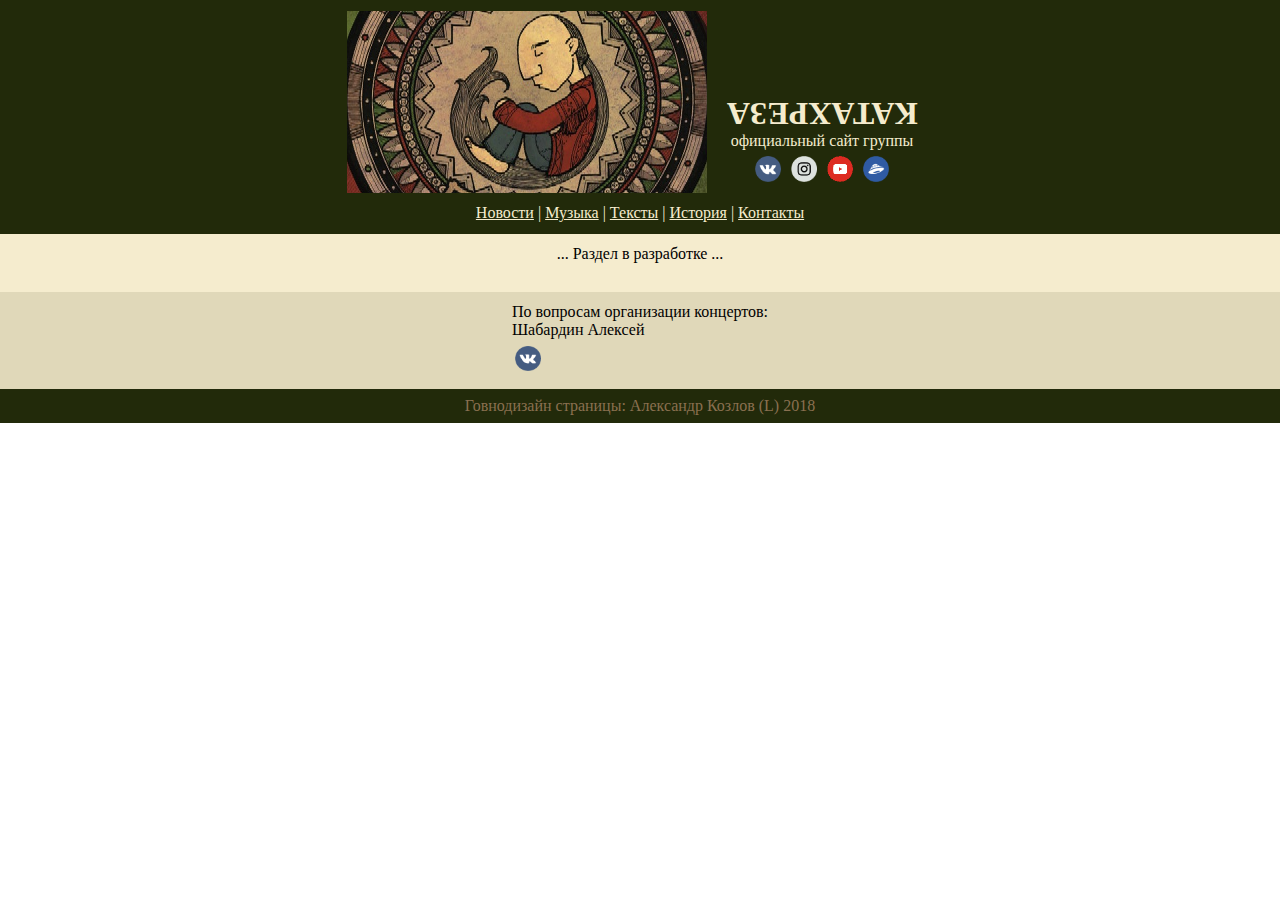
<file: contact.htm>
<!doctype html>
<html><head>
	<meta charset="UTF-8"/>
	<meta name="keywords" content="катахреза, шаман-рок, бес предела"/>
	<meta name="viewport" content="width=device-width, initial-scale=1.0"/>
	<link href="kata.css" type="text/css" rel="stylesheet">
	<title>КАТАХРЕЗА - контакты</title>
</head><body>

<!-- Yandex.Metrika counter -->
<script type="text/javascript" >
   (function(m,e,t,r,i,k,a){m[i]=m[i]||function(){(m[i].a=m[i].a||[]).push(arguments)};
   m[i].l=1*new Date();k=e.createElement(t),a=e.getElementsByTagName(t)[0],k.async=1,k.src=r,a.parentNode.insertBefore(k,a)})
   (window, document, "script", "https://mc.yandex.ru/metrika/tag.js", "ym");

   ym(51783488, "init", {
        id:51783488,
        clickmap:true,
        trackLinks:true,
        accurateTrackBounce:true
   });
</script>
<noscript><div><img src="https://mc.yandex.ru/watch/51783488" style="position:absolute; left:-9999px;" alt="" /></div></noscript>
<!-- /Yandex.Metrika counter -->

	<div class="hat">
		<img src="img/katahead.png">
		<div class="hatdiv">
			<h1 style="transform: rotate(180deg)">КАТАХРЕЗА<br></h1>
			официальный сайт группы<br>
			<a href="https://vk.com/kataxreza"><img class="icon" src="img/icon_vk.png"></a>
			<a href="http:/"><img class="icon" src="img/icon_inst_w.png"></a>
			<a href="http:/"><img class="icon" src="img/icon_yout.png"></a>
			<a href="https://yadi.sk/d/3ULV8H-_-KhmgQ"><img class="icon" src="img/icon_yad.png"></a>
		</div>
		<p class="menu">
			<a class="menuitem" href="index.htm">Новости</a>
			| <a class="menuitem" href="music.htm">Музыка</a>
			| <a class="menuitem" href="text.htm">Тексты</a>
			| <a class="menuitem" href="history.htm">История</a>
			| <a class="menuitem" href="contact.htm">Контакты</a>
		</p>
	</div>
	<div class="inner1">
		<div class="innerdiv">
			... Раздел в разработке ...<br>
			<br>
		</div>
	</div>
	<div class="inner2">
		<div class="innerdiv">
			По вопросам организации концертов:<br>
			Шабардин Алексей<br>
			<a href="http://vk.com/id9889268"><img class="icon" src="img/icon_vk.png"></a>
		</div>
	</div>
	<div class="hat"><p class="foot">
		Говнодизайн страницы: Александр Козлов (L) 2018<br>
	</p></div>
		
</body></html>
</file>
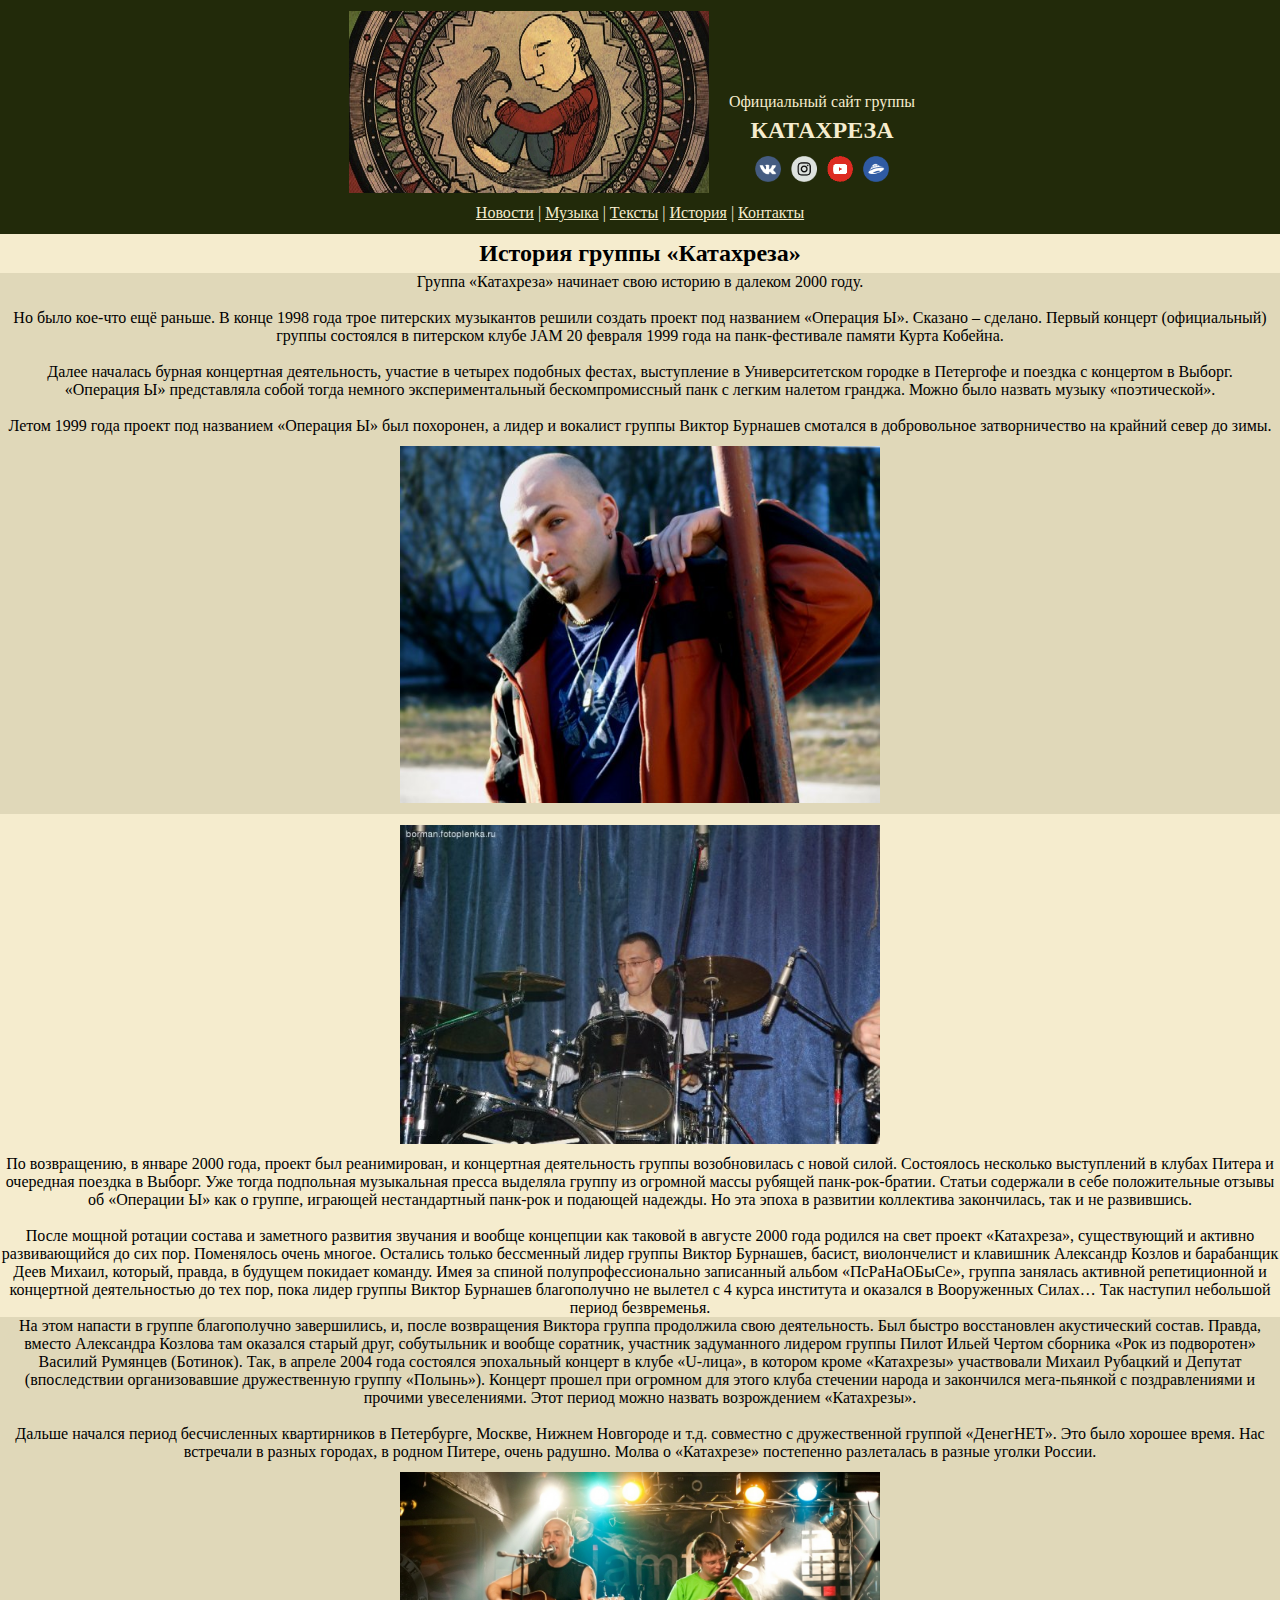
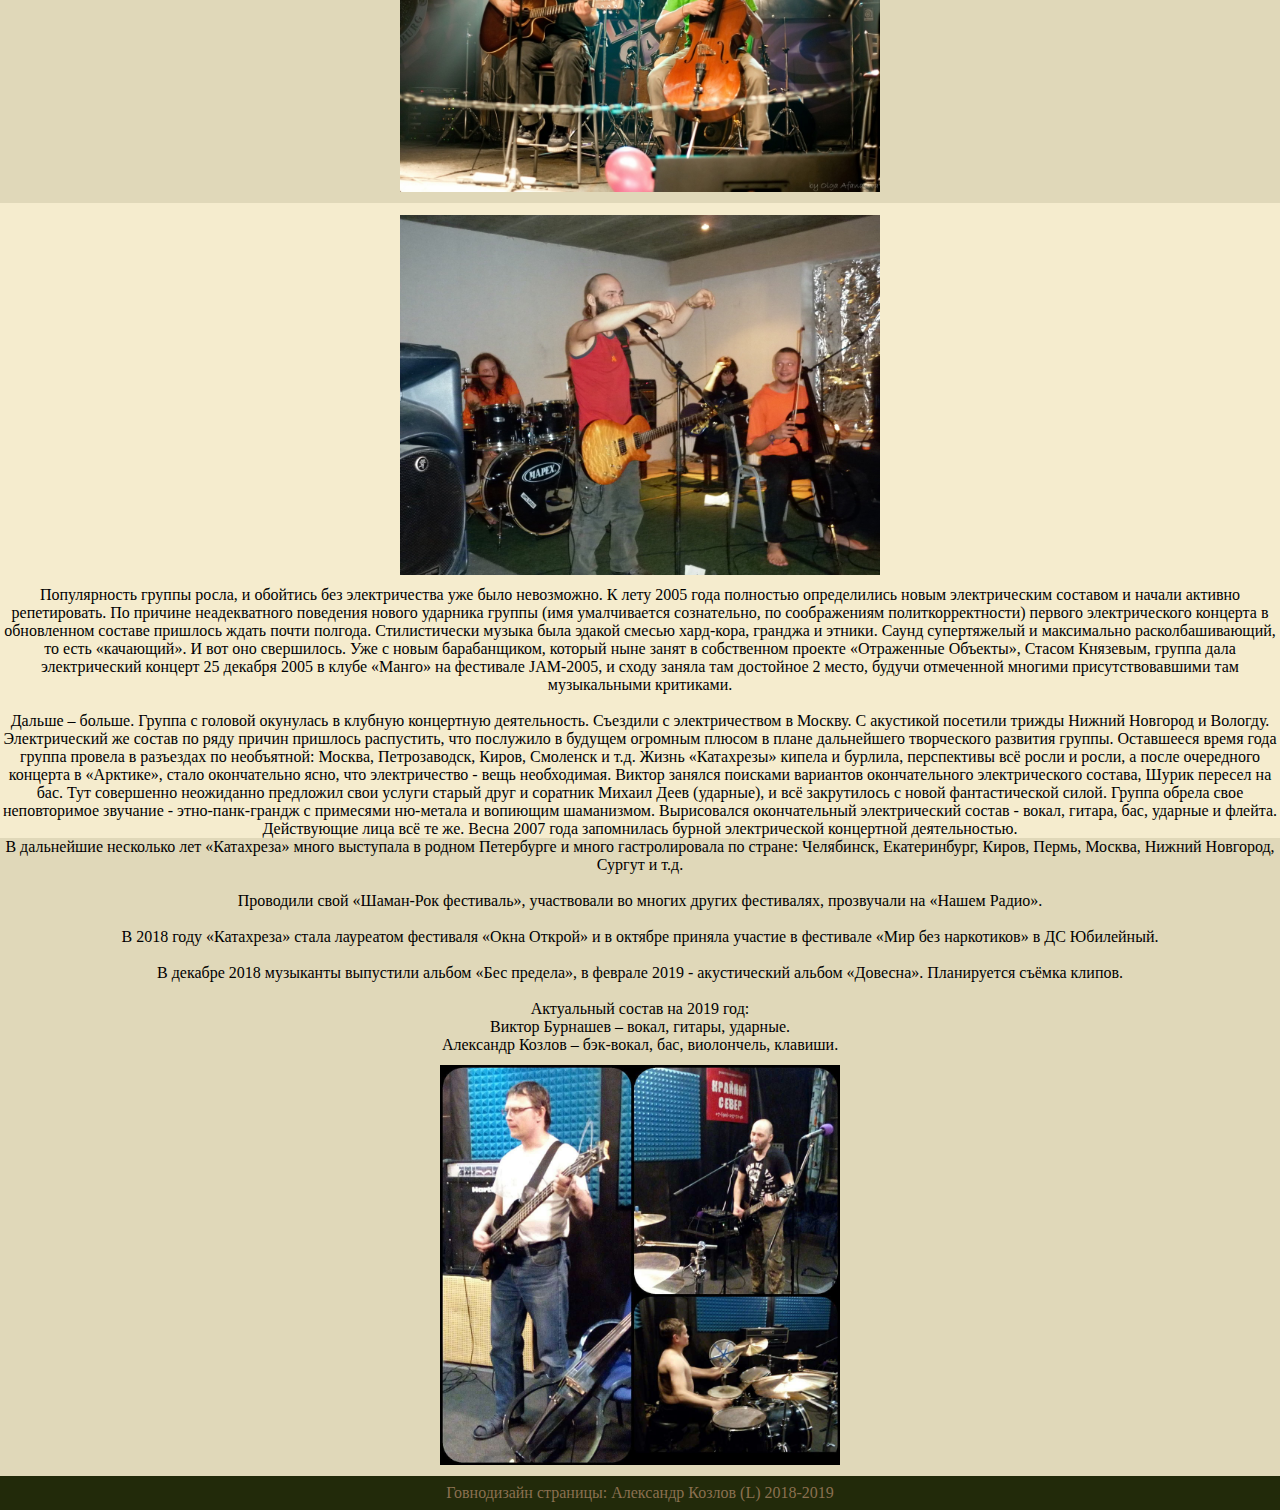
<file: history.htm>
<!doctype html>
<html lang="ru"><head>
	<meta charset="UTF-8"/>
	<meta name="keywords" content="катахреза, шаман-рок, бес предела, история группы катахреза"/>
	<meta name="viewport" content="width=device-width, initial-scale=1.0"/>
	<link href="kata.css" type="text/css" rel="stylesheet">
	<title>КАТАХРЕЗА - история</title>
</head><body>

<!-- Yandex.Metrika counter -->
<script type="text/javascript" >
   (function(m,e,t,r,i,k,a){m[i]=m[i]||function(){(m[i].a=m[i].a||[]).push(arguments)};
   m[i].l=1*new Date();k=e.createElement(t),a=e.getElementsByTagName(t)[0],k.async=1,k.src=r,a.parentNode.insertBefore(k,a)})
   (window, document, "script", "https://mc.yandex.ru/metrika/tag.js", "ym");

   ym(51783488, "init", {
        id:51783488,
        clickmap:true,
        trackLinks:true,
        accurateTrackBounce:true
   });
</script>
<noscript><div><img src="https://mc.yandex.ru/watch/51783488" style="position:absolute; left:-9999px;" alt="" /></div></noscript>
<!-- /Yandex.Metrika counter -->

	<div class="hat">
		<img src="img/katahead.png" alt="Шаман-рок">
		<div class="hatdiv">
			Официальный сайт группы<br>
			<h2>КАТАХРЕЗА<br></h2>
			<a href="https://vk.com/kataxreza"><img class="icon" src="img/icon_vk.png"></a>
			<a href="https://www.instagram.com/katahreza_shaman_rock/"><img class="icon" src="img/icon_inst_w.png"></a>
			<a href="https://www.youtube.com/channel/UCkSuhMGfS9Q4GrU43I-rm9A"><img class="icon" src="img/icon_yout.png"></a>
			<a href="https://yadi.sk/d/3ULV8H-_-KhmgQ"><img class="icon" src="img/icon_yad.png"></a>
		</div>
		<p class="menu">
			<a class="menuitem" href="index.htm">Новости</a>
			| <a class="menuitem" href="music.htm">Музыка</a>
			| <a class="menuitem" href="text.htm">Тексты</a>
			| <a class="menuitem" href="history.htm">История</a>
			| <a class="menuitem" href="contact.htm">Контакты</a>
		</p>
	</div>
	<div class="inner1">
		<div class="history">
			<h2>История группы «Катахреза»</h2>
		</div>
	</div>
	<div class="inner2">
		<div class="history">
Группа «Катахреза» начинает свою историю в далеком 2000&nbsp;году.
<br><br>
Но было кое-что ещё раньше. В конце 1998&nbsp;года трое питерских музыкантов решили создать проект под названием «Операция&nbsp;Ы».
Сказано – сделано. Первый концерт (официальный) группы состоялся в питерском клубе JAM 20&nbsp;февраля&nbsp;1999 года на панк-фестивале памяти Курта&nbsp;Кобейна.
<br><br>
Далее началась бурная концертная деятельность, участие в четырех подобных фестах, выступление в Университетском городке в Петергофе и поездка с концертом в Выборг.
«Операция&nbsp;Ы» представляла собой тогда немного экспериментальный бескомпромиссный панк с легким налетом гранджа. Можно было назвать музыку «поэтической».
<br><br>
Летом 1999 года проект под названием «Операция&nbsp;Ы» был похоронен, а лидер и вокалист группы Виктор&nbsp;Бурнашев смотался в добровольное затворничество
на крайний север до зимы.
		</div>
		<img src="img/hist_05.jpg" style="width:30em;">
	</div>
	<div class="inner1">
		<img src="img/hist_10.jpg" style="width:30em;">
		<div class="history">
По возвращению, в январе 2000&nbsp;года, проект был реанимирован, и концертная деятельность группы возобновилась с новой силой.
Состоялось несколько выступлений в клубах Питера и очередная поездка в Выборг. Уже тогда подпольная музыкальная пресса выделяла группу из огромной массы рубящей панк-рок-братии.
Статьи содержали в себе положительные отзывы об «Операции Ы» как о группе, играющей нестандартный панк-рок и подающей надежды.
Но эта эпоха в развитии коллектива закончилась, так и не развившись.
<br><br>
После мощной ротации состава и заметного развития звучания и вообще концепции как таковой в августе 2000&nbsp;года родился на свет проект «Катахреза»,
существующий и активно развивающийся до сих пор. Поменялось очень многое. Остались только бессменный лидер группы Виктор&nbsp;Бурнашев, басист, виолончелист
и клавишник Александр&nbsp;Козлов и барабанщик Деев&nbsp;Михаил, который, правда, в будущем покидает команду.
Имея за спиной полупрофессионально записанный альбом «ПсРаНаОБыСе», группа занялась активной репетиционной и концертной деятельностью до тех пор,
пока лидер группы Виктор&nbsp;Бурнашев благополучно не вылетел с 4 курса института и оказался в Вооруженных&nbsp;Силах… Так наступил небольшой период безвременья.
		</div>
	</div>
	<div class="inner2">
		<div class="history">
На этом напасти в группе благополучно завершились, и, после возвращения Виктора группа продолжила свою деятельность. Был быстро восстановлен акустический состав.
Правда, вместо Александра&nbsp;Козлова там оказался старый друг, собутыльник и вообще соратник, участник задуманного лидером
группы Пилот Ильей&nbsp;Чертом сборника «Рок&nbsp;из&nbsp;подворотен» Василий&nbsp;Румянцев&nbsp;(Ботинок). Так, в апреле 2004 года состоялся эпохальный концерт в клубе «U-лица», в котором кроме «Катахрезы» участвовали
Михаил&nbsp;Рубацкий и Депутат (впоследствии организовавшие дружественную группу&nbsp;«Полынь»).
Концерт прошел при огромном для этого клуба стечении народа и закончился мега-пьянкой с поздравлениями и прочими увеселениями.
Этот период можно назвать возрождением «Катахрезы».
<br><br>
Дальше начался период бесчисленных квартирников в Петербурге, Москве, Нижнем&nbsp;Новгороде и т.д. совместно с дружественной группой «ДенегНЕТ».
Это было хорошее время. Нас встречали в разных городах, в родном Питере, очень радушно. Молва о «Катахрезе» постепенно разлеталась в разные уголки России.
		</div>
		<img src="img/hist_12.jpg" style="width:30em;" alt="Катахреза 2009">
	</div>
	<div class="inner1">
		<img src="img/hist_15.jpg" style="width:30em;" alt="Катахреза 2012">
		<div class="history">
Популярность группы росла, и обойтись без электричества уже было невозможно. К лету 2005 года полностью определились новым электрическим составом и начали активно репетировать. По причине неадекватного поведения нового ударника группы (имя умалчивается сознательно, по соображениям политкорректности) первого электрического концерта в обновленном составе пришлось ждать почти полгода. Стилистически музыка была эдакой смесью хард-кора, гранджа и этники. Саунд супертяжелый и максимально расколбашивающий, то есть «качающий». И вот оно свершилось. Уже с новым барабанщиком, который ныне занят в собственном проекте «Отраженные&nbsp;Объекты», Стасом&nbsp;Князевым, группа дала электрический концерт 25 декабря 2005 в клубе «Манго» на фестивале JAM-2005, и сходу заняла там достойное 2 место, будучи отмеченной многими присутствовавшими там музыкальными критиками.
<br><br>
Дальше – больше. Группа с головой окунулась в клубную концертную деятельность. Съездили с электричеством в Москву. С акустикой посетили трижды Нижний Новгород и Вологду.
Электрический же состав по ряду причин пришлось распустить, что послужило в будущем огромным плюсом в плане дальнейшего творческого развития группы.
Оставшееся время года группа провела в разъездах по необъятной: Москва, Петрозаводск, Киров, Смоленск и т.д. Жизнь «Катахрезы» кипела и бурлила,
перспективы всё росли и росли, а после очередного концерта в «Арктике», стало окончательно ясно, что электричество - вещь необходимая.
Виктор занялся поисками вариантов окончательного электрического состава, Шурик пересел на бас. Тут совершенно неожиданно предложил свои услуги старый друг и соратник
Михаил&nbsp;Деев&nbsp;(ударные), и всё закрутилось с новой фантастической силой. Группа обрела свое неповторимое звучание - этно-панк-грандж с примесями ню-метала
и вопиющим шаманизмом. Вырисовался окончательный электрический состав - вокал, гитара, бас, ударные и флейта. Действующие лица всё те же.
Весна 2007 года запомнилась бурной электрической концертной деятельностью.
		</div>
	</div>
	<div class="inner2">
		<div class="history">
В дальнейшие несколько лет «Катахреза» много выступала в родном Петербурге и много гастролировала по стране: Челябинск, Екатеринбург, Киров, Пермь, Москва,
Нижний Новгород, Сургут и т.д.
<br><br>
Проводили свой «Шаман-Рок&nbsp;фестиваль», участвовали во многих других фестивалях, прозвучали на «Нашем&nbsp;Радио».
<br><br>
В 2018 году «Катахреза» стала лауреатом фестиваля «Окна&nbsp;Открой» и в октябре приняла участие в фестивале «Мир&nbsp;без&nbsp;наркотиков» в ДС&nbsp;Юбилейный.
<br><br>
В декабре 2018 музыканты выпустили альбом «Бес&nbsp;предела», в феврале 2019 - акустический альбом «Довесна». Планируется съёмка клипов.
<br><br>
Актуальный состав на 2019 год:
<br>
Виктор Бурнашев – вокал, гитары, ударные.
<br>
Александр Козлов – бэк-вокал, бас, виолончель, клавиши.
		</div>
		<img src="img/hist_20.jpg" style="width:25em;" alt="Катахреза 2018">
	</div>
	<div class="hat"><p class="foot">
		Говнодизайн страницы: Александр Козлов (L) 2018-2019<br>
	</p></div>
		
</body></html>
</file>
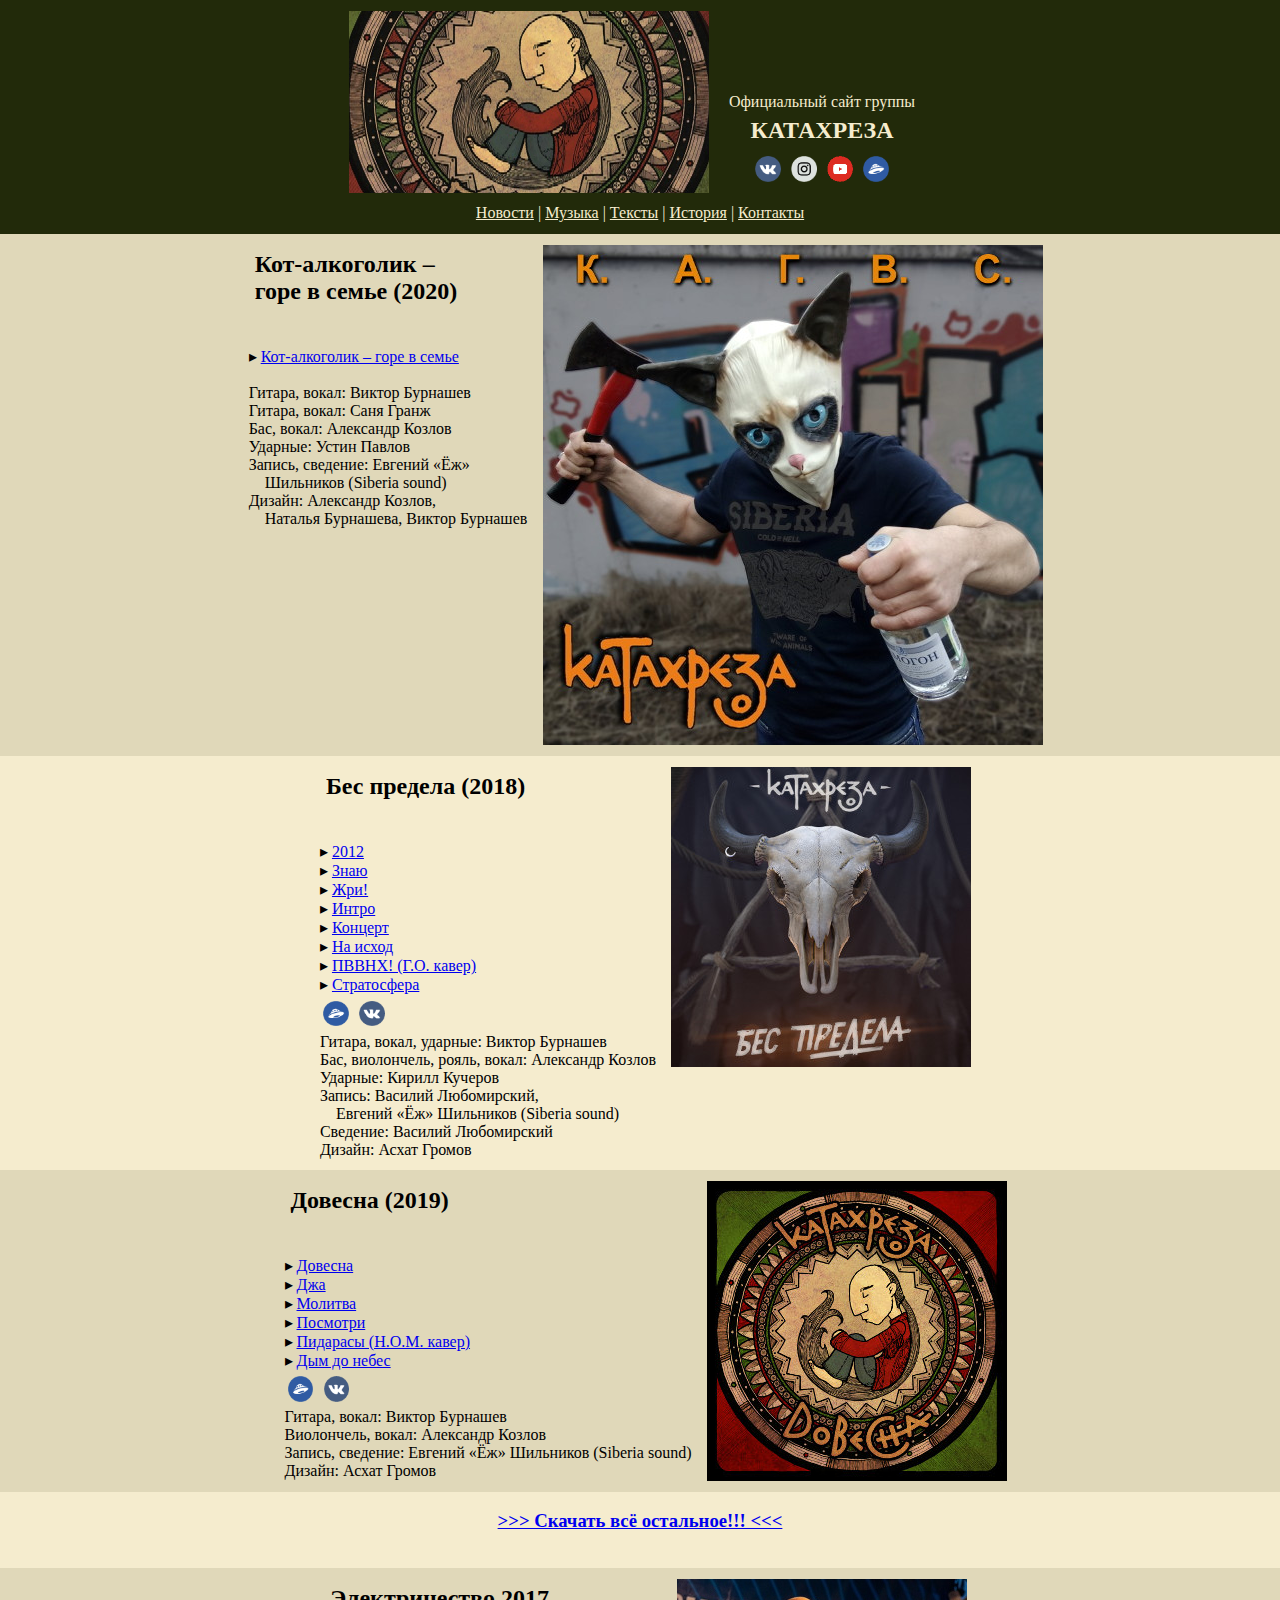
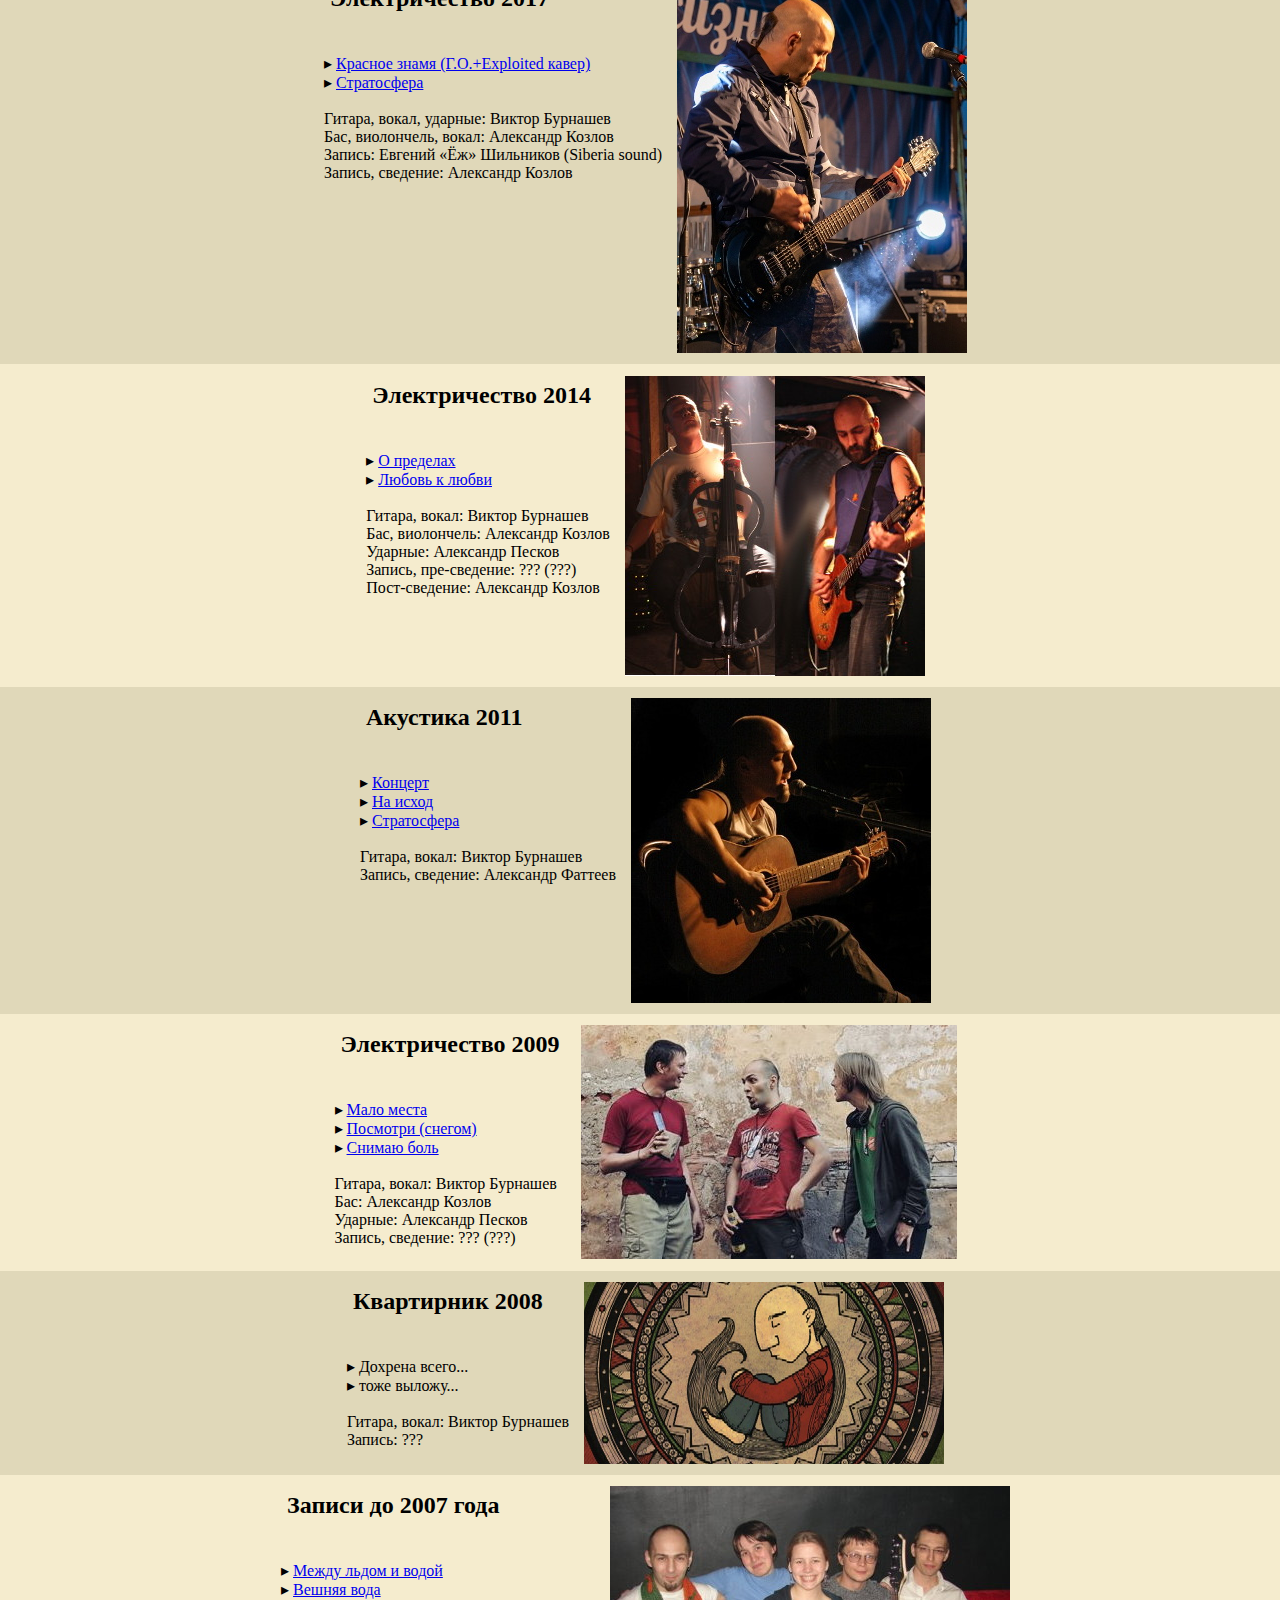
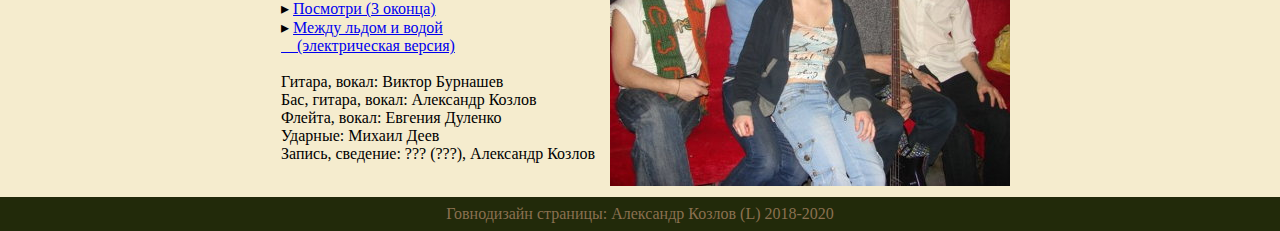
<file: music.htm>
<!doctype html>
<html lang="ru"><head>
	<meta charset="UTF-8"/>
	<meta name="keywords" content="катахреза, шаман-рок, бес предела, музыка группы катахреза"/>
	<meta name="viewport" content="width=device-width, initial-scale=1.0"/>
	<link href="kata.css" type="text/css" rel="stylesheet">
	<title>КАТАХРЕЗА - музыка</title>
</head><body>

<!-- Yandex.Metrika counter -->
<script type="text/javascript" >
   (function(m,e,t,r,i,k,a){m[i]=m[i]||function(){(m[i].a=m[i].a||[]).push(arguments)};
   m[i].l=1*new Date();k=e.createElement(t),a=e.getElementsByTagName(t)[0],k.async=1,k.src=r,a.parentNode.insertBefore(k,a)})
   (window, document, "script", "https://mc.yandex.ru/metrika/tag.js", "ym");

   ym(51783488, "init", {
        id:51783488,
        clickmap:true,
        trackLinks:true,
        accurateTrackBounce:true
   });
</script>
<noscript><div><img src="https://mc.yandex.ru/watch/51783488" style="position:absolute; left:-9999px;" alt="" /></div></noscript>
<!-- /Yandex.Metrika counter -->

	<div class="hat">
		<img src="img/katahead.png" alt="Шаман-рок">
		<div class="hatdiv">
			Официальный сайт группы<br>
			<h2>КАТАХРЕЗА<br></h2>
			<a href="https://vk.com/kataxreza"><img class="icon" src="img/icon_vk.png"></a>
			<a href="https://www.instagram.com/katahreza_shaman_rock/"><img class="icon" src="img/icon_inst_w.png"></a>
			<a href="https://www.youtube.com/channel/UCkSuhMGfS9Q4GrU43I-rm9A"><img class="icon" src="img/icon_yout.png"></a>
			<a href="https://yadi.sk/d/3ULV8H-_-KhmgQ"><img class="icon" src="img/icon_yad.png"></a>
		</div>
		<p class="menu">
			<a class="menuitem" href="index.htm">Новости</a>
			| <a class="menuitem" href="music.htm">Музыка</a>
			| <a class="menuitem" href="text.htm">Тексты</a>
			| <a class="menuitem" href="history.htm">История</a>
			| <a class="menuitem" href="contact.htm">Контакты</a>
		</p>
	</div>
	<div class="inner2"><a id="2020.1"></a>
		<div class="innerdiv">
			<h2>Кот-алкоголик –<br>горе в семье (2020)</h2><br>
			<br>
			▸ <a href="audio/2020/kotalco2020.mp3">Кот-алкоголик – горе в семье</a><br>
			<br>
			Гитара, вокал: Виктор Бурнашев<br>
			Гитара, вокал: Саня Гранж<br>
			Бас, вокал: Александр Козлов<br>
			Ударные: Устин Павлов<br>
			Запись, сведение: Евгений «Ёж»<br>
			&nbsp; &nbsp; Шильников (Siberia sound)<br>
			Дизайн: Александр Козлов,<br>
			&nbsp; &nbsp; Наталья Бурнашева, Виктор Бурнашев<br>
		</div>
		<img class="iquad" src="img/2020_kotalco.jpg" alt="Кот-алкоголик">
	</div>	
	<div class="inner1"><a id="2018"></a>
		<div class="innerdiv">
			<h2>Бес предела (2018)</h2><br>
			<br>
			▸ <a href="audio/2018/20122018.mp3">2012</a><br>
			▸ <a href="audio/2018/znayu2018.mp3">Знаю</a><br>
			▸ <a href="audio/2018/zhri2018.mp3">Жри!</a><br>
			▸ <a href="audio/2018/intro2018.mp3">Интро</a><br>
			▸ <a href="audio/2018/konzzert2018.mp3">Концерт</a><br>
			▸ <a href="audio/2018/naishod2018.mp3">На исход</a><br>
			▸ <a href="audio/2018/pvvnx2018.mp3">ПВВНХ! (Г.О. кавер)</a><br>
			▸ <a href="audio/2018/stratosphera2018.mp3">Стратосфера</a><br>
			<a href="https://yadi.sk/d/3ULV8H-_-KhmgQ/2018"><img class="icon" src="img/icon_yad.png"></a>
			<a href="https://vk.com/feed?z=audio_playlist-53467_1"><img class="icon" src="img/icon_vk.png"></a>
			<br>
			Гитара, вокал, ударные: Виктор Бурнашев<br>
			Бас, виолончель, рояль, вокал: Александр Козлов<br>
			Ударные: Кирилл Кучеров<br>
			Запись: Василий Любомирский,<br>
			&nbsp; &nbsp; Евгений «Ёж» Шильников (Siberia sound)<br>
			Сведение: Василий Любомирский<br>
			Дизайн: Асхат Громов<br>
		</div>
		<img class="iquad" src="img/2018.jpg" alt="Бес предела">
	</div>
	<div class="inner2"><a id="2019"></a>
		<div class="innerdiv">
			<h2>Довесна (2019)</h2><br>
			<br>
			▸ <a href="audio/2019/dovesna2019.mp3">Довесна</a><br>
			▸ <a href="audio/2019/dja2019.mp3">Джа</a><br>
			▸ <a href="audio/2019/molitva2019.mp3">Молитва</a><br>
			▸ <a href="audio/2019/posmotri2019.mp3">Посмотри</a><br>
			▸ <a href="audio/2019/pidarasy2019.mp3">Пидарасы (Н.О.М. кавер)</a><br>
			▸ <a href="audio/2019/dymdonebes2019.mp3">Дым до небес</a><br>
			<a href="https://yadi.sk/d/3ULV8H-_-KhmgQ/2019"><img class="icon" src="img/icon_yad.png"></a>
			<a href="https://vk.com/feed?z=audio_playlist-53467_2"><img class="icon" src="img/icon_vk.png"></a>
			<br>
			Гитара, вокал: Виктор Бурнашев<br>
			Виолончель, вокал: Александр Козлов<br>
			Запись, сведение: Евгений «Ёж» Шильников (Siberia sound)<br>
			Дизайн: Асхат Громов<br>
		</div>
		<img class="iquad" src="img/2019.jpg" alt="Довесна">
	</div>	
	<div class="inner1">
		<br>
		<h3><a href="https://yadi.sk/d/3ULV8H-_-KhmgQ">&gt;&gt;&gt; Скачать всё остальное!!! &lt;&lt;&lt;</a></h3><br>
		<br>
	</div>
	<div class="inner2"><a id="2017"></a>
		<div class="innerdiv">
			<h2>Электричество 2017</h2><br>
			<br>
			▸ <a href="audio/2017/expgo2017.mp3">Красное знамя (Г.О.+Exploited кавер)</a><br>
			▸ <a href="audio/2017/stratosphera2017.mp3">Стратосфера</a><br>
			<br>
			Гитара, вокал, ударные: Виктор Бурнашев<br>
			Бас, виолончель, вокал: Александр Козлов<br>
			Запись: Евгений «Ёж» Шильников (Siberia sound)<br>
			Запись, сведение: Александр Козлов<br>
		</div>
		<img class="iquad" src="img/2017.jpg" alt="Катахреза 2018 Мир без наркотиков">
	</div>
	<div class="inner1"><a id="2014"></a>
		<div class="innerdiv">
			<h2>Электричество 2014</h2><br>
			<br>
			▸ <a href="audio/2014/o_predelah2014.mp3">О пределах</a><br>
			▸ <a href="audio/2014/lubov_k_lub2014.mp3">Любовь к любви</a><br>
			<br>
			Гитара, вокал: Виктор Бурнашев<br>
			Бас, виолончель: Александр Козлов<br>
			Ударные: Александр Песков<br>
			Запись, пре-сведение: ??? (???)<br>
			Пост-сведение: Александр Козлов<br>
		</div>
		<img class="iquad" src="img/2014.jpg" alt="Катахреза 2014">
	</div>
	<div class="inner2"><a id="2011"></a>
		<div class="innerdiv">
			<h2>Акустика 2011</h2><br>
			<br>
			▸ <a href="audio/2011/konzzert2011.mp3">Концерт</a><br>
			▸ <a href="audio/2011/naishod2011.mp3">На исход</a><br>
			▸ <a href="audio/2011/stratosphera2011.mp3">Стратосфера</a><br>
			<br>
			Гитара, вокал: Виктор Бурнашев<br>
			Запись, сведение: Александр Фаттеев<br>
		</div>
		<img class="iquad" src="img/2011.jpg" alt="Катахреза 2011">
	</div>
	<div class="inner1"><a id="2009"></a>
		<div class="innerdiv">
			<h2>Электричество 2009</h2><br>
			<br>
			▸ <a href="audio/2009/malomesta2009.mp3">Мало места</a><br>
			▸ <a href="audio/2009/posmotri2009.mp3">Посмотри (снегом)</a><br>
			▸ <a href="audio/2009/snimayu_bol2009.mp3">Снимаю боль</a><br>
			<br>
			Гитара, вокал: Виктор Бурнашев<br>
			Бас: Александр Козлов<br>
			Ударные: Александр Песков<br>
			Запись, сведение: ??? (???)<br>
		</div>
		<img class="iquad" src="img/2009.jpg" alt="Катахреза 2009">
	</div>
	<div class="inner2"><a id="2008"></a>
		<div class="innerdiv">
			<h2>Квартирник 2008</h2><br>
			<br>
			▸ Дохрена всего...<br>
			▸ тоже выложу...<br>
			<br>
			Гитара, вокал: Виктор Бурнашев<br>
			Запись: ???<br>
		</div>
		<img class="iquad" src="img/katahead.png" alt="Шаман-рок">
	</div>
	<div class="inner1"><a id="2007"></a>
		<div class="innerdiv">
			<h2>Записи до 2007 года</h2><br>
			<br>
			▸ <a href="audio/older/mezhdu_ldom.mp3">Между льдом и водой</a><br>
			▸ <a href="audio/older/vvoda.mp3">Вешняя вода</a><br>
			▸ <a href="audio/older/posmotri.mp3">Посмотри (3 оконца)</a><br>
			▸ <a href="audio/older/mezhdu_ldom_e.mp3">Между льдом и водой<br> &nbsp; &nbsp; (электрическая версия)</a><br>
			<br>
			Гитара, вокал: Виктор Бурнашев<br>
			Бас, гитара, вокал: Александр Козлов<br>
			Флейта, вокал: Евгения Дуленко<br>
			Ударные: Михаил Деев<br>
			Запись, сведение: ??? (???), Александр Козлов<br>
		</div>
		<img class="iquad" src="img/older.jpg" alt="Катахреза 2007">
	</div>
	<div class="hat"><p class="foot">
		Говнодизайн страницы: Александр Козлов (L) 2018-2020<br>
	</p></div>
		
</body></html>
</file>
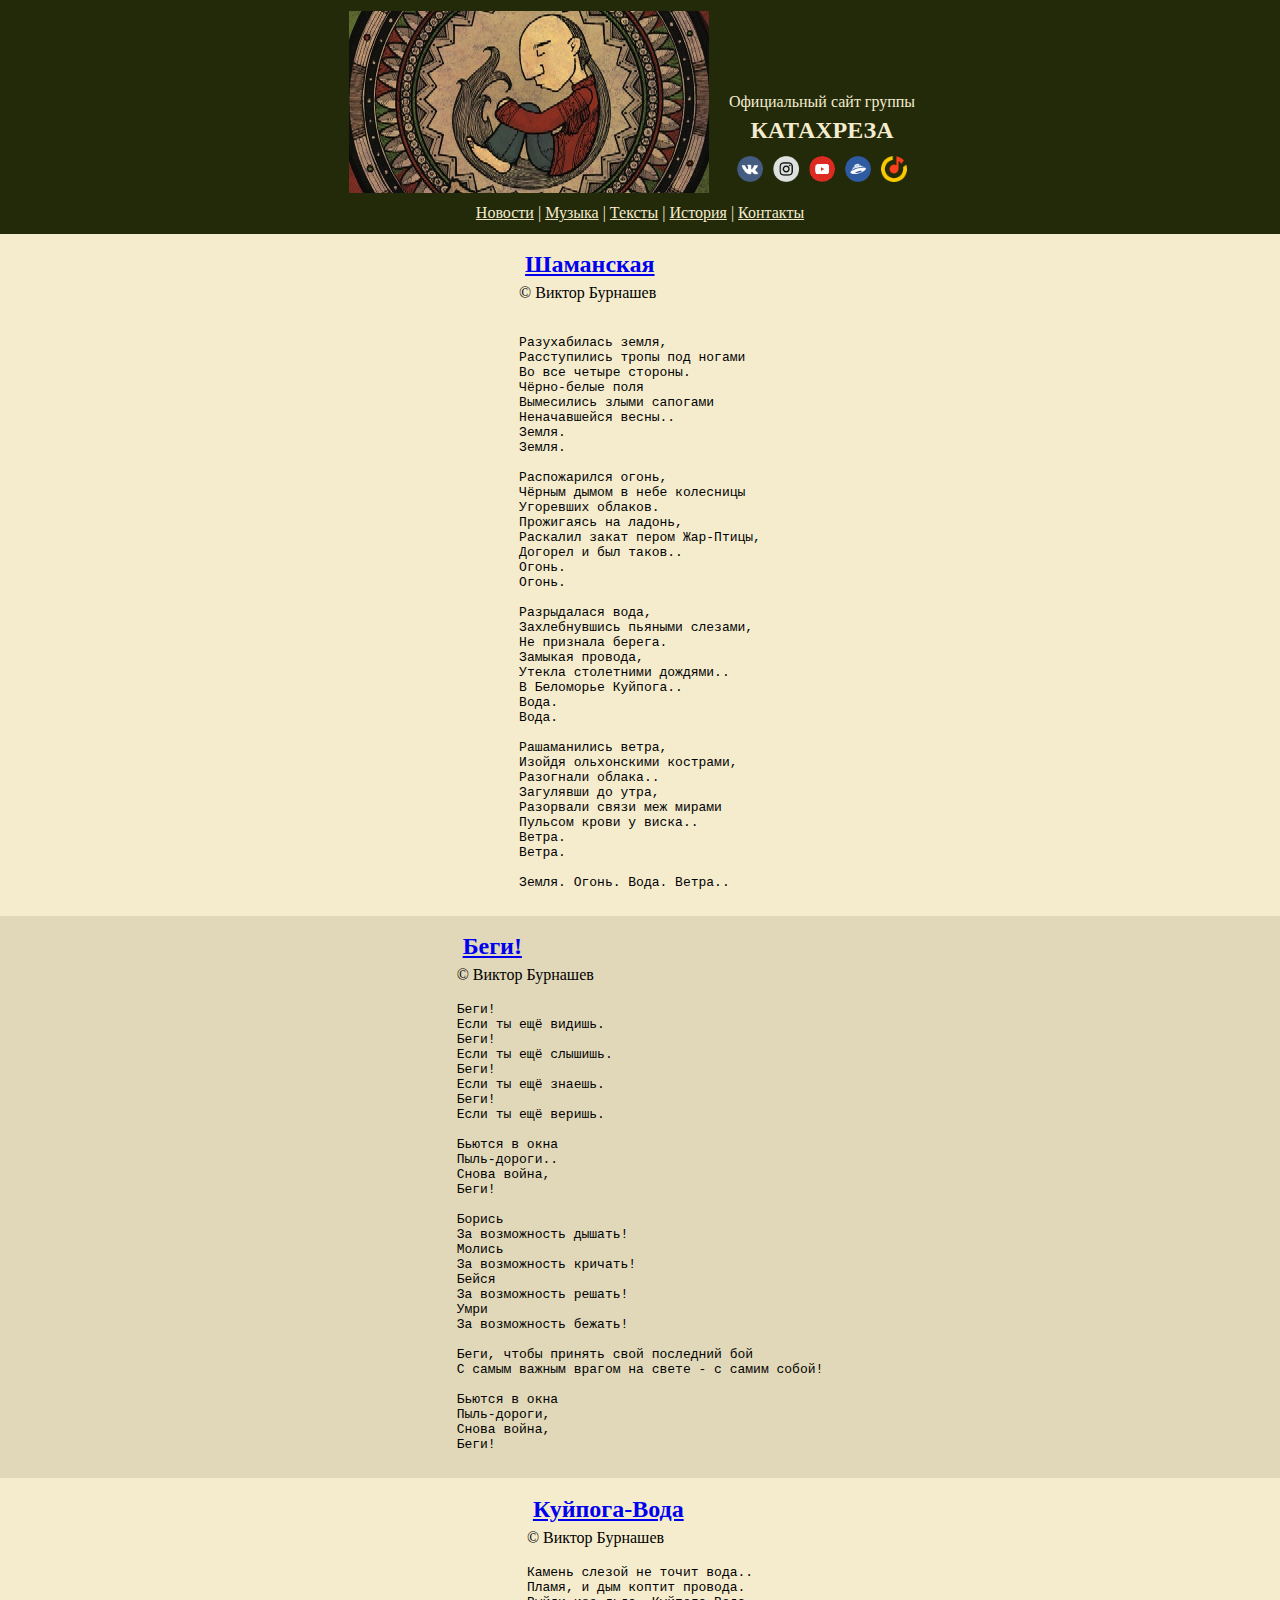
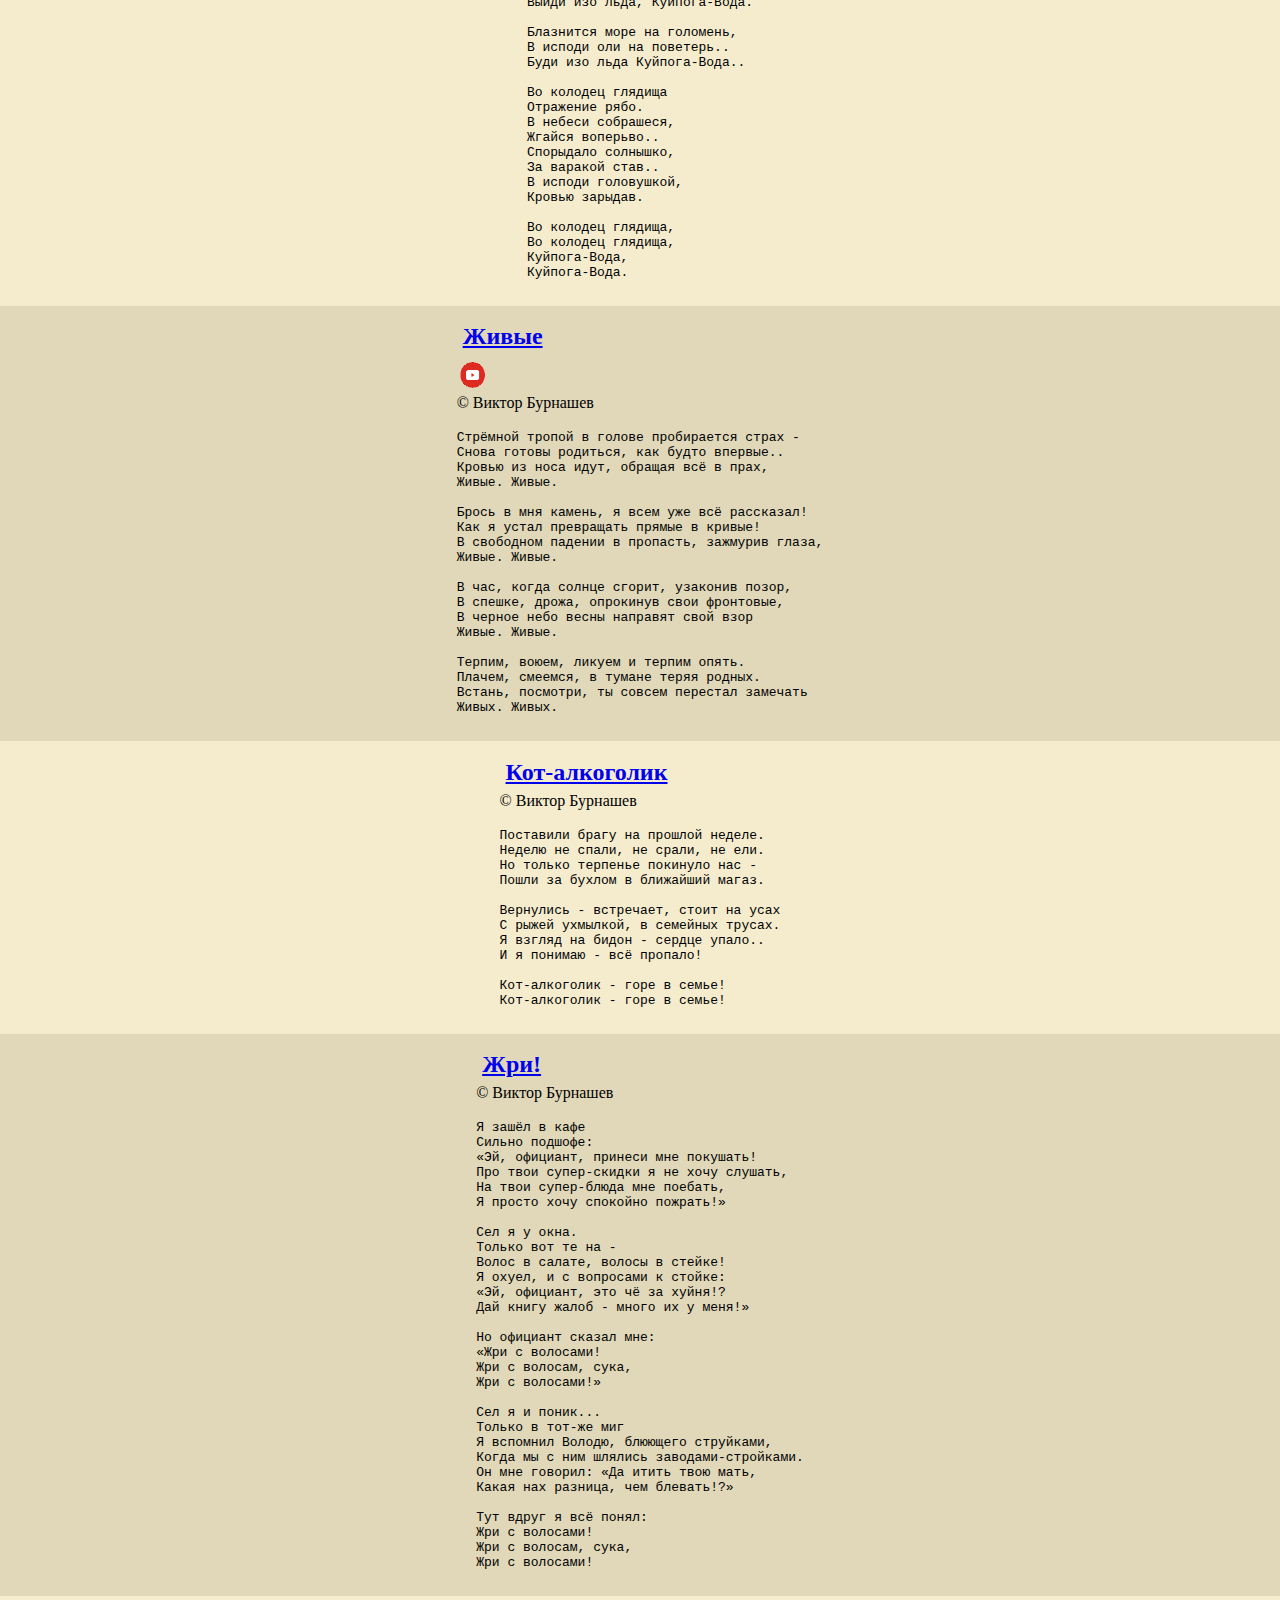
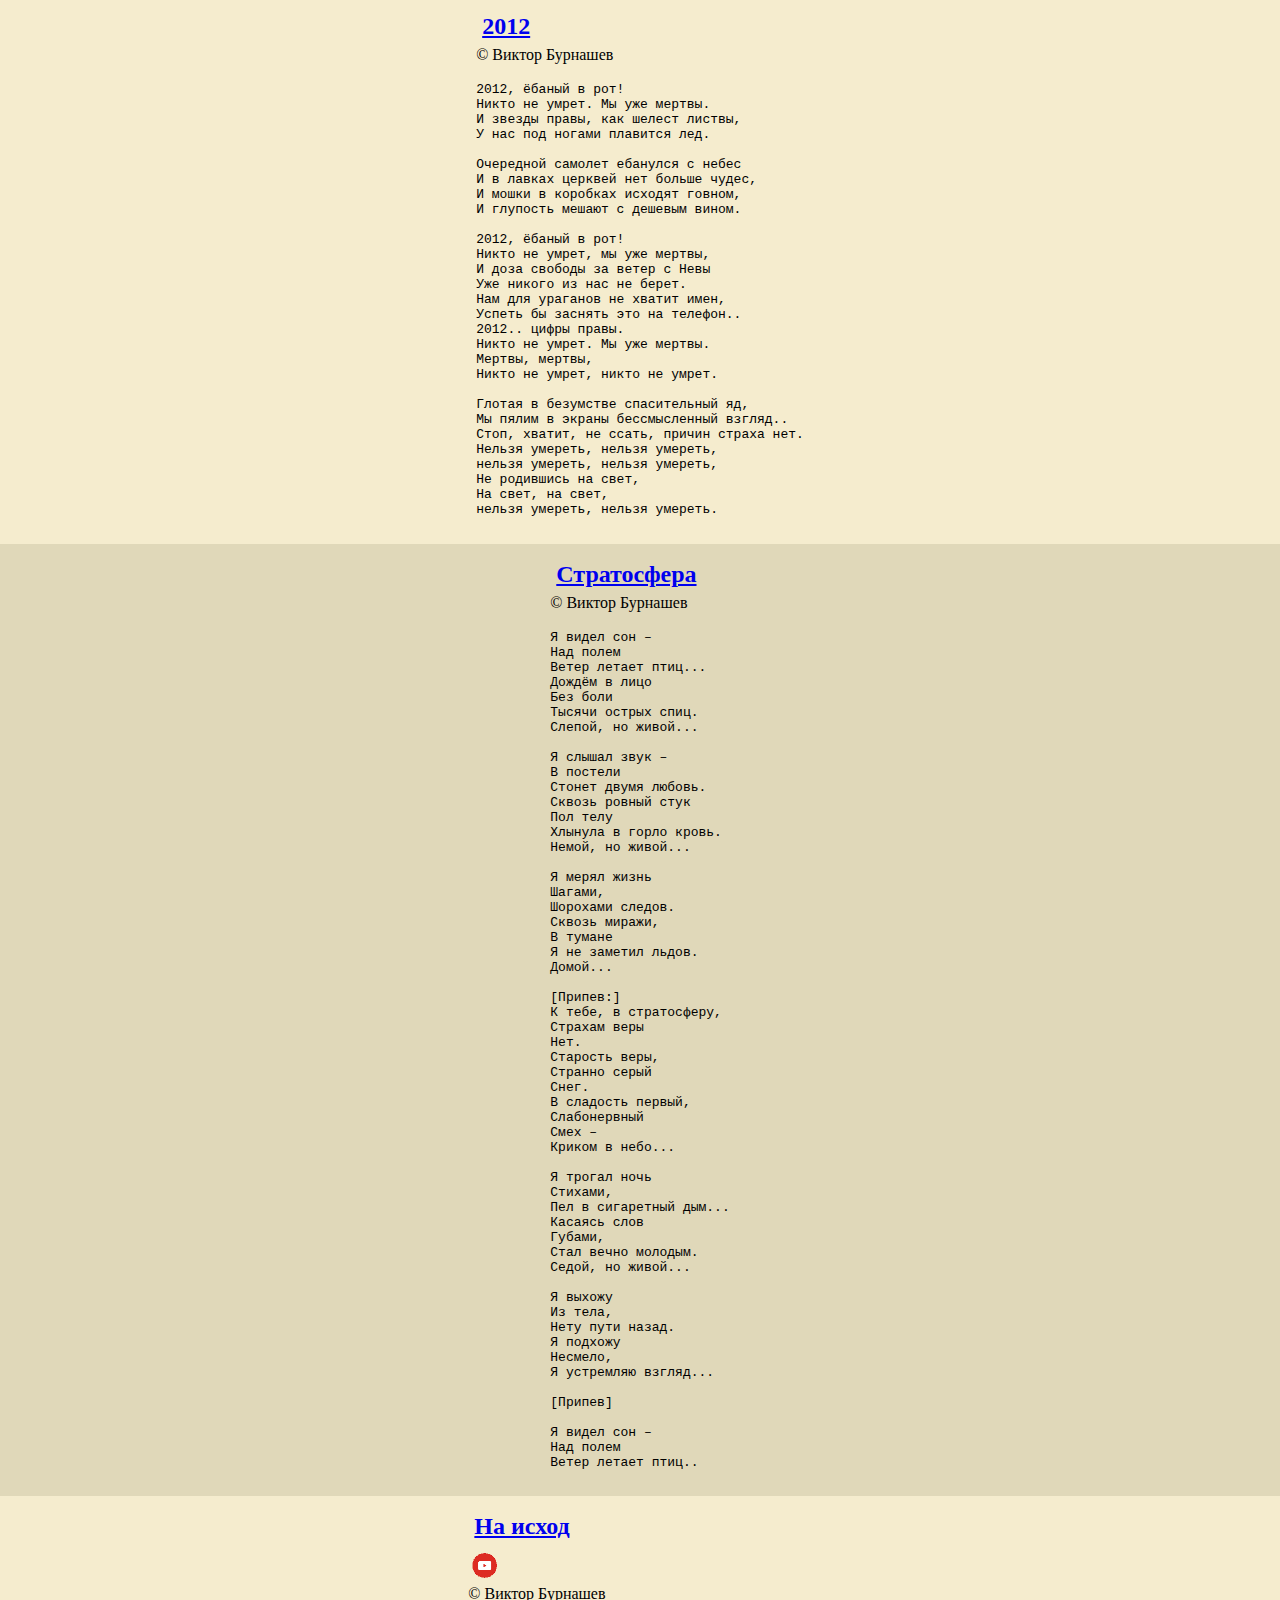
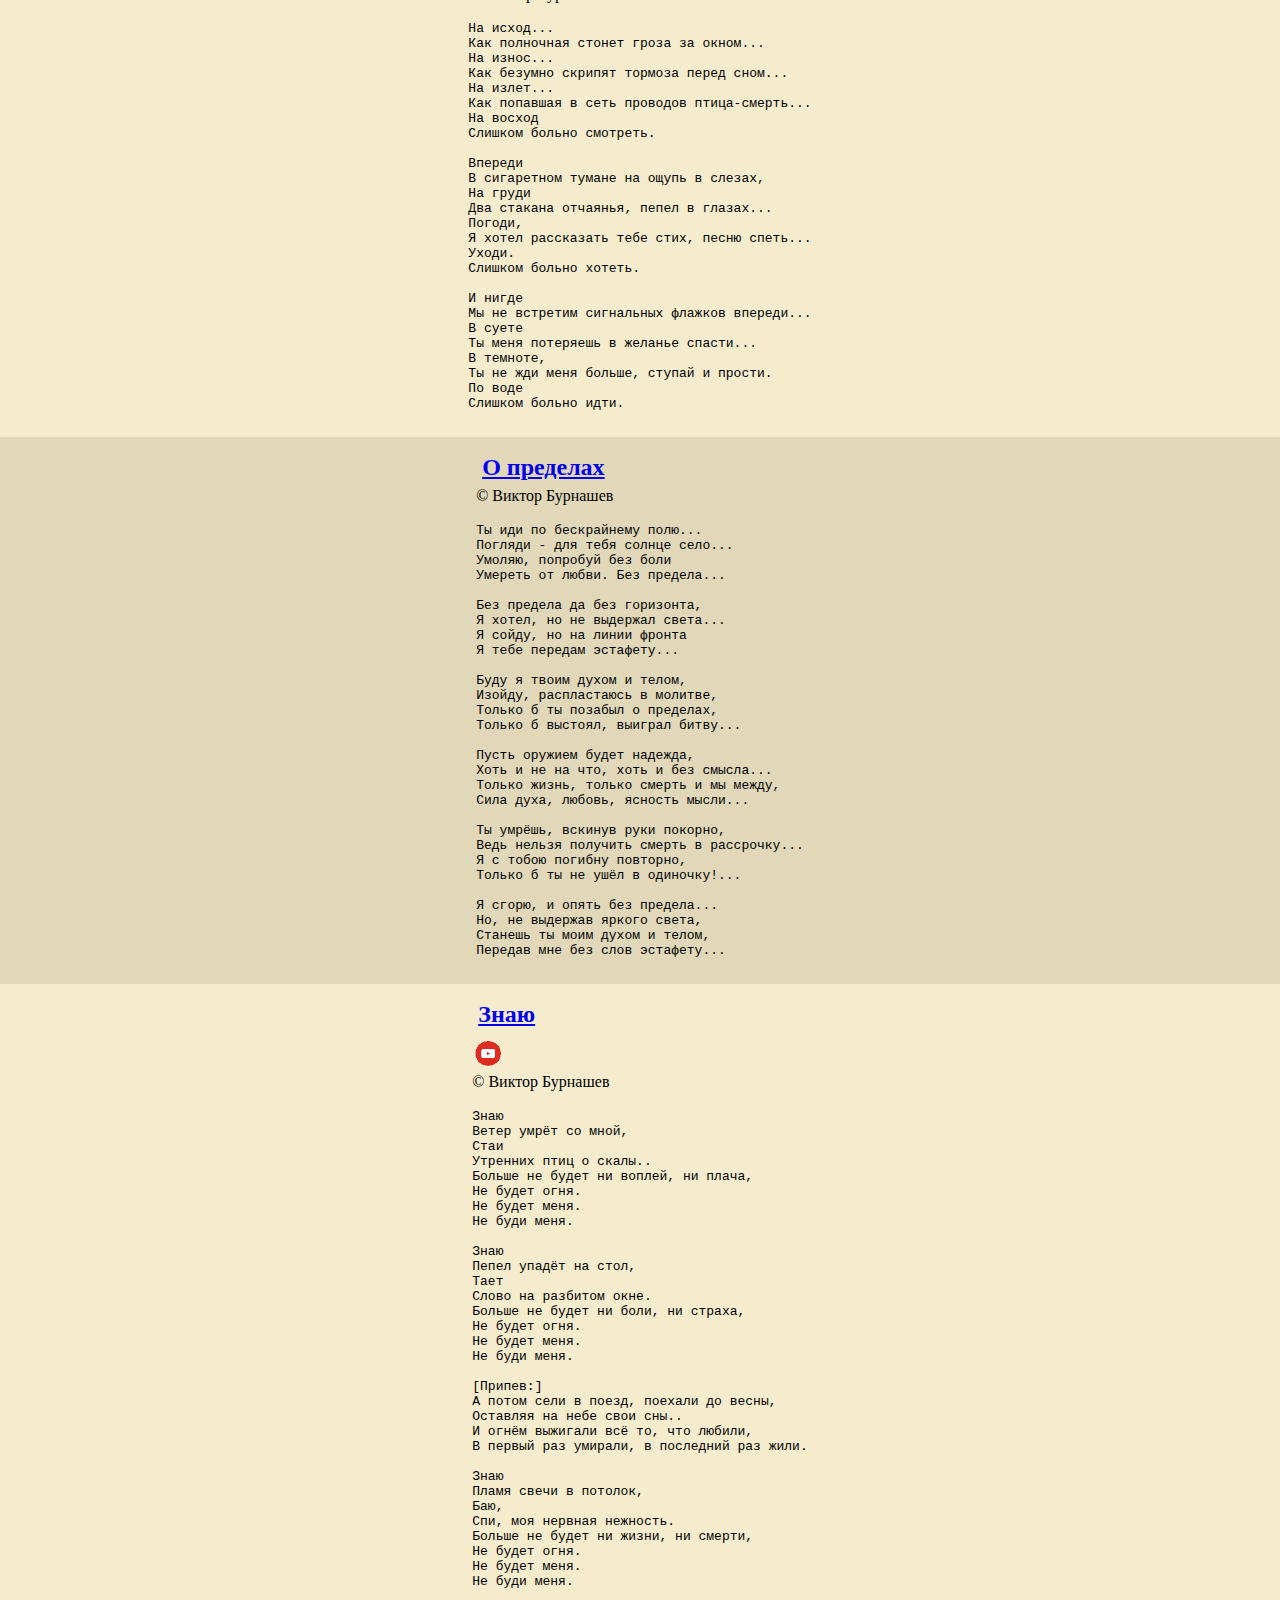
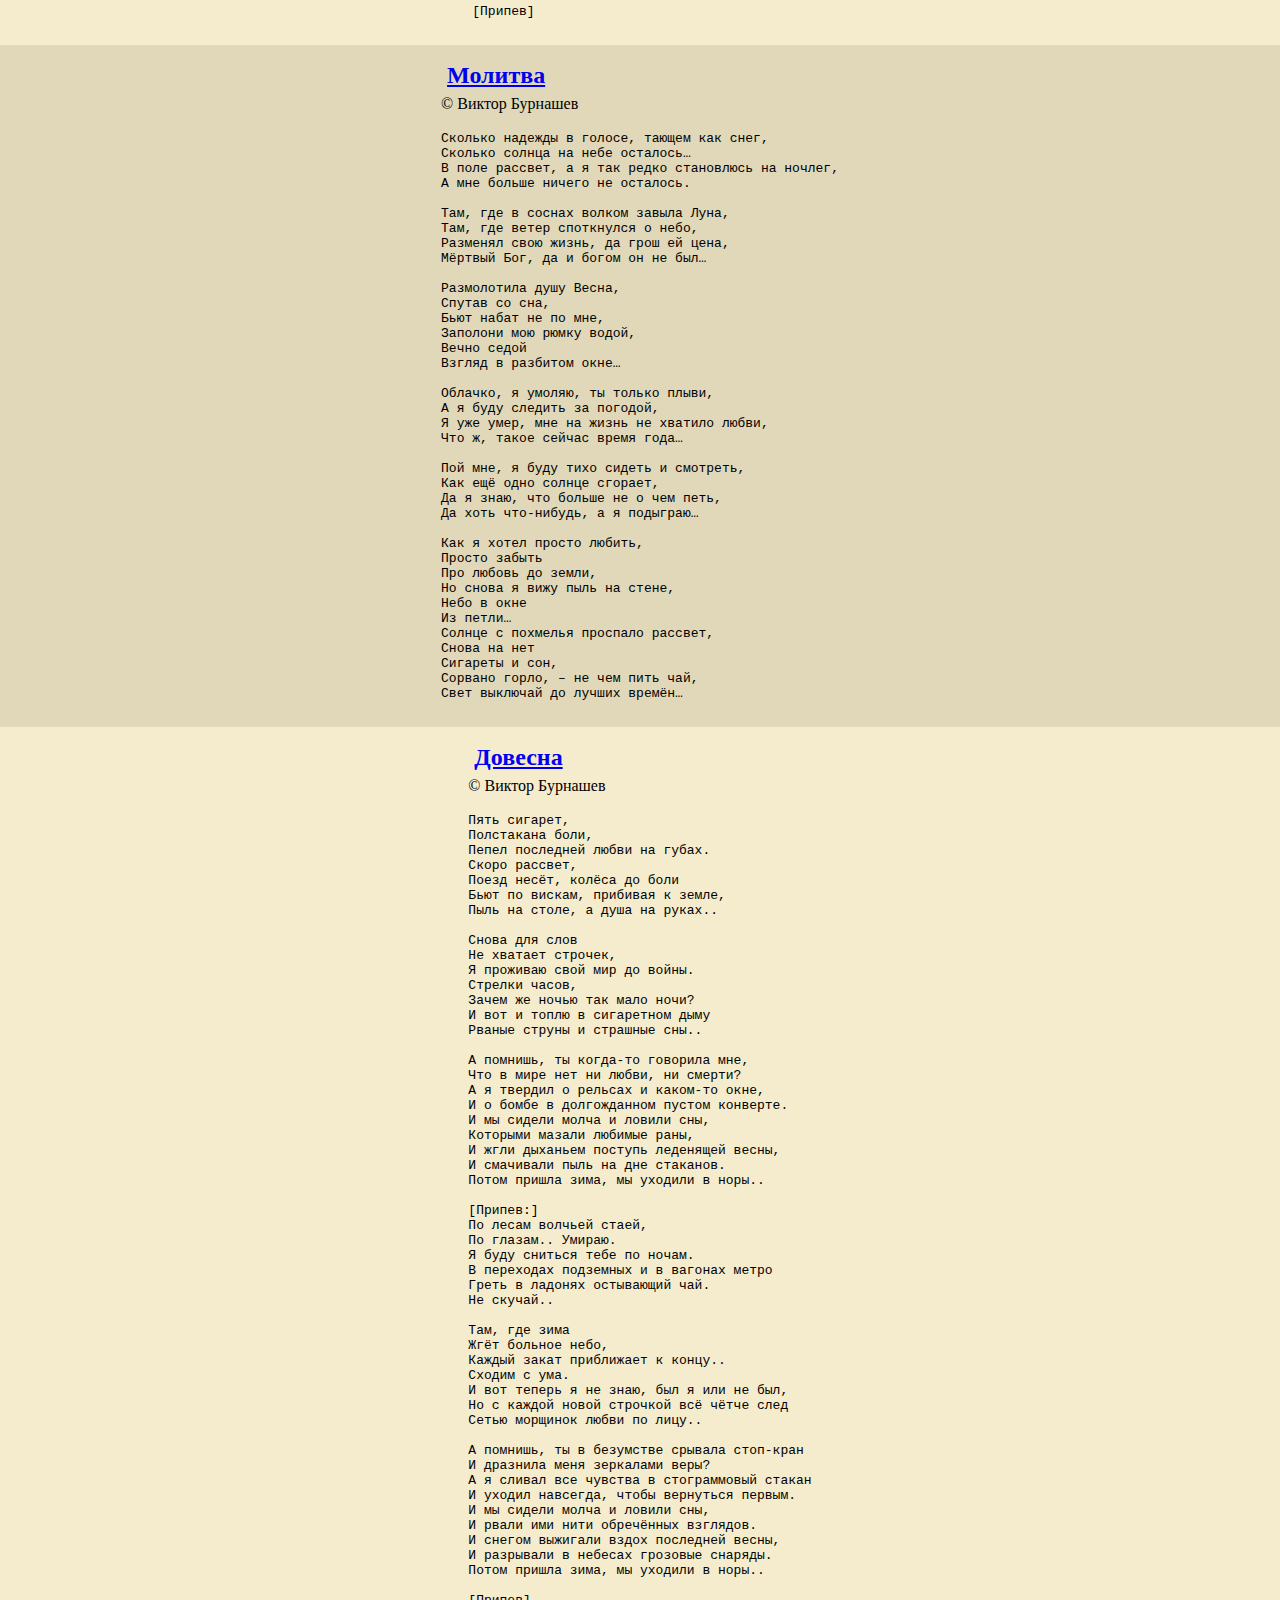
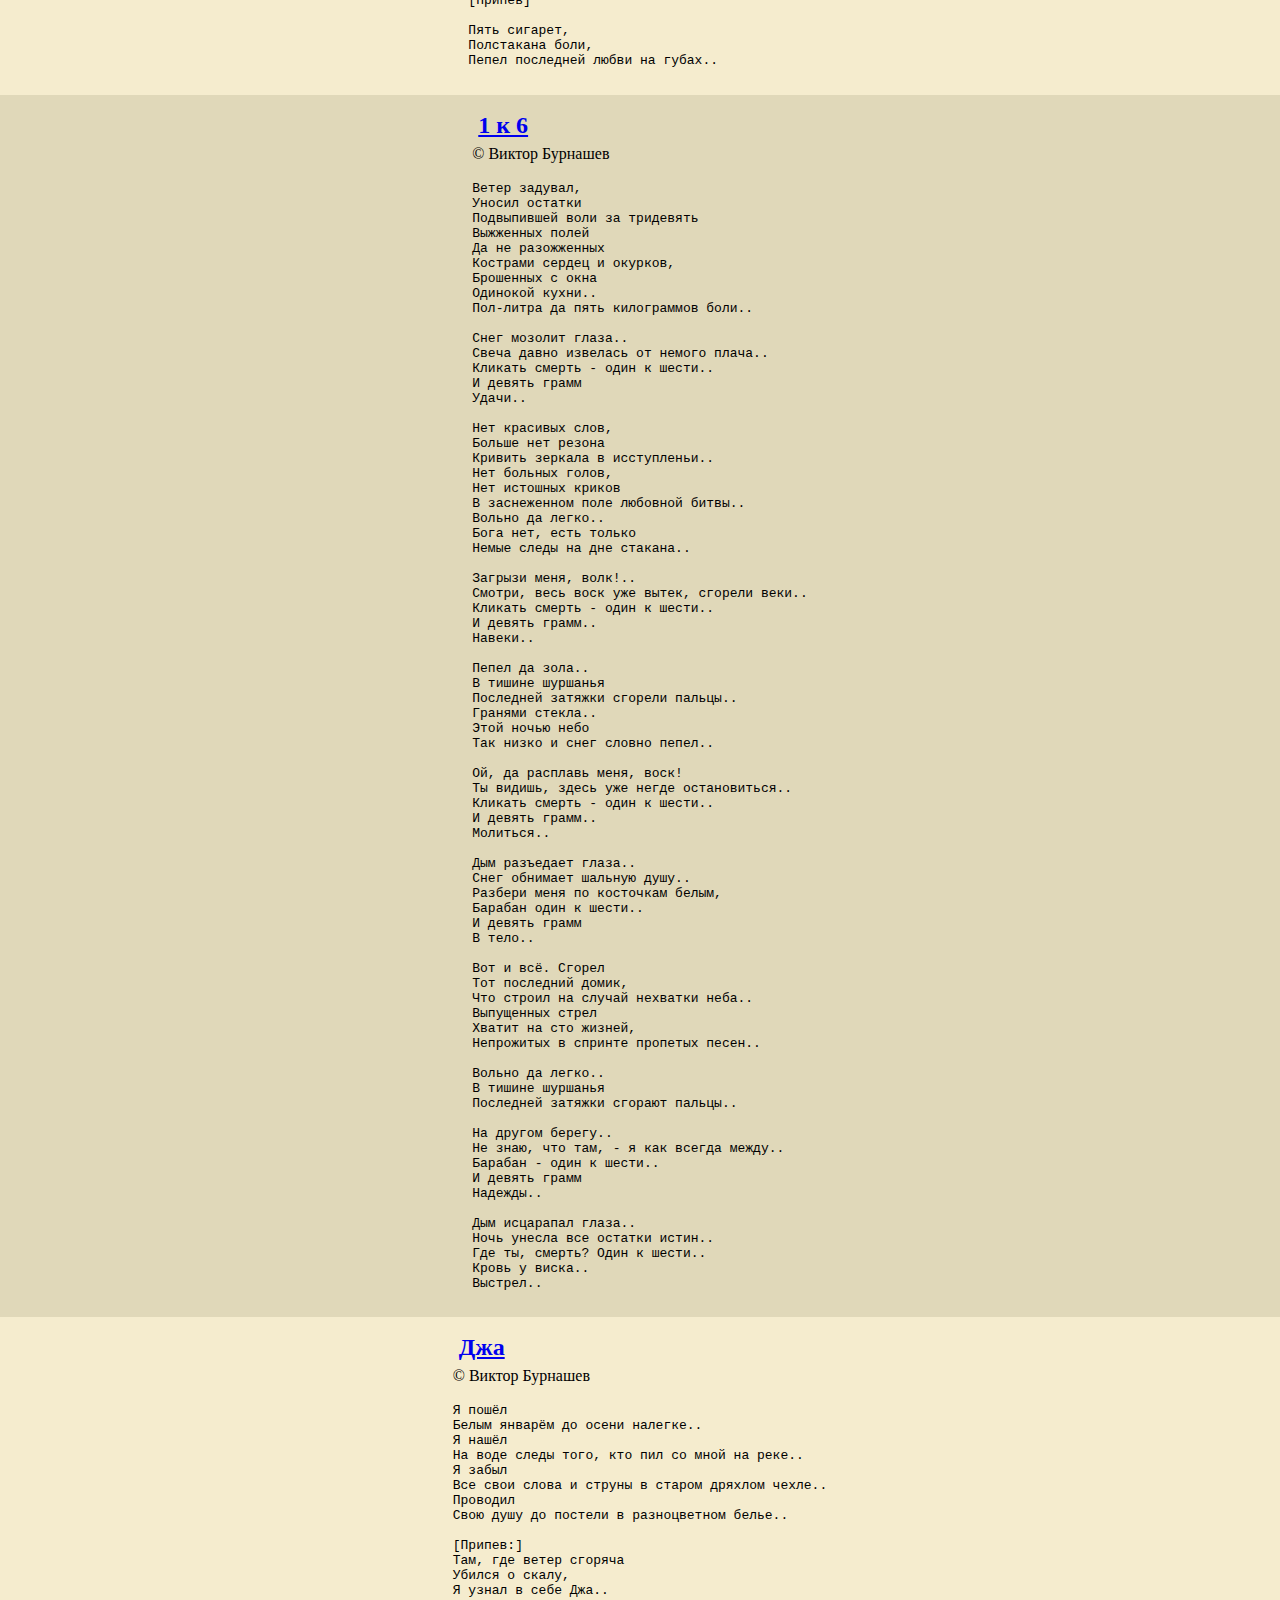
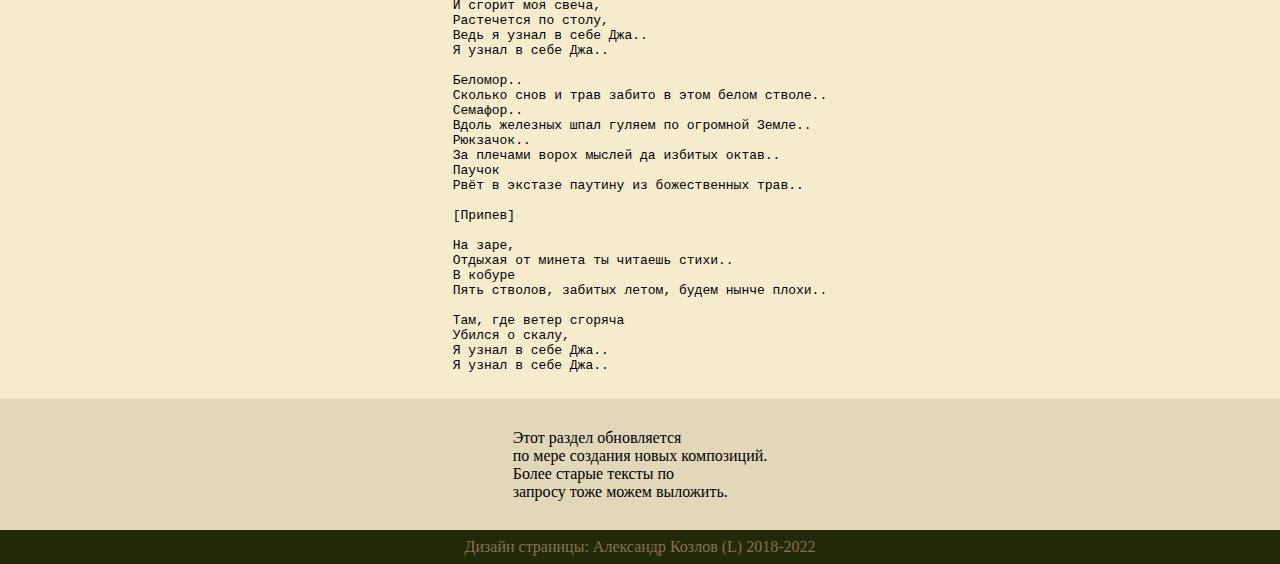
<file: text.htm>
<!doctype html>
<html lang="ru"><head>
	<meta charset="UTF-8"/>
	<meta name="keywords" content="катахреза, шаман-рок, русский шамансон, тексты песен группы катахреза"/>
	<link rel="icon" type="image/vnd.microsoft.icon" href="favicon.ico" />
	<meta name="viewport" content="width=device-width, initial-scale=1.0"/>
	<link href="kata.css" type="text/css" rel="stylesheet">
	<title>КАТАХРЕЗА - тексты песен</title>
</head><body>

<!-- Yandex.Metrika counter -->
<script type="text/javascript" >
   (function(m,e,t,r,i,k,a){m[i]=m[i]||function(){(m[i].a=m[i].a||[]).push(arguments)};
   m[i].l=1*new Date();k=e.createElement(t),a=e.getElementsByTagName(t)[0],k.async=1,k.src=r,a.parentNode.insertBefore(k,a)})
   (window, document, "script", "https://mc.yandex.ru/metrika/tag.js", "ym");

   ym(51783488, "init", {
        id:51783488,
        clickmap:true,
        trackLinks:true,
        accurateTrackBounce:true
   });
</script>
<noscript><div><img src="https://mc.yandex.ru/watch/51783488" style="position:absolute; left:-9999px;" alt="" /></div></noscript>
<!-- /Yandex.Metrika counter -->

	<div class="hat">
		<img src="img/katahead.png" alt="Шаман-рок">
		<div class="hatdiv">
			Официальный сайт группы<br>
			<h2>КАТАХРЕЗА<br></h2>
			<a href="https://vk.com/kataxreza"><img class="icon" src="img/icon_vk.png" alt="Во Вконтакте"></a>
			<a href="https://www.instagram.com/katahreza_shaman_rock/"><img class="icon" src="img/icon_inst_w.png" alt="в Инсте"></a>
			<a href="https://www.youtube.com/channel/UCkSuhMGfS9Q4GrU43I-rm9A"><img class="icon" src="img/icon_yout.png" alt="в Тытрубе"></a>
			<a href="https://yadi.sk/d/3ULV8H-_-KhmgQ"><img class="icon" src="img/icon_yad.png" alt="на Ядиске"></a>
			<a href="https://music.yandex.ru/artist/6800072"><img class="icon" src="img/icon_yam.png" alt="на ЯМузыке"></a>
		</div>
		<p class="menu">
			<a class="menuitem" href="index.htm">Новости</a>
			| <a class="menuitem" href="music.htm">Музыка</a>
			| <a class="menuitem" href="text.htm">Тексты</a>
			| <a class="menuitem" href="history.htm">История</a>
			| <a class="menuitem" href="contact.htm">Контакты</a>
		</p>
	</div>

	<!--div class="inner1">
		<div class="innerdiv">
			<h2><a href="audio/...">ХХХХ</a><br></h2>
			© Виктор Бурнашев
			<br><br>
<pre>
хххххх
ххх
</pre>
		</div>
	</div-->

	<!--div class="inner2">
		<div class="innerdiv">
			<h2><a href="audio/...">Куйпога вода</a><br></h2>
			© Виктор Бурнашев
			<br><br>
<pre>
ххххххх
</pre>
		</div>
	</div-->

	<div class="inner1">
		<div class="innerdiv">
			<h2><a href="audio/2021/shama2021.mp3">Шаманская</a><br></h2>
			© Виктор Бурнашев
			<br><br>
<pre>

Разухабилась земля,
Расступились тропы под ногами
Во все четыре стороны.
Чёрно-белые поля
Вымесились злыми сапогами
Неначавшейся весны..
Земля.
Земля.

Распожарился огонь,
Чёрным дымом в небе колесницы
Угоревших облаков.
Прожигаясь на ладонь,
Раскалил закат пером Жар-Птицы,
Догорел и был таков..
Огонь.
Огонь.

Разрыдалася вода,
Захлебнувшись пьяными слезами,
Не признала берега.
Замыкая провода,
Утекла столетними дождями..
В Беломорье Куйпога..
Вода.
Вода.

Рашаманились ветра,
Изойдя ольхонскими кострами,
Разогнали облака..
Загулявши до утра,
Разорвали связи меж мирами
Пульсом крови у виска..
Ветра.
Ветра.

Земля. Огонь. Вода. Ветра..

</pre>
		</div>
	</div>

	<div class="inner2">
		<div class="innerdiv">
			<h2><a href="audio/2020/begi2020.mp3">Беги!</a><br></h2>
			© Виктор Бурнашев
			<br><br>
<pre>
Беги!
Если ты ещё видишь.
Беги!
Если ты ещё слышишь.
Беги!
Если ты ещё знаешь.
Беги!
Если ты ещё веришь.

Бьются в окна
Пыль-дороги..
Снова война,
Беги!

Борись
За возможность дышать!
Молись
За возможность кричать!
Бейся
За возможность решать!
Умри
За возможность бежать!

Беги, чтобы принять свой последний бой
С самым важным врагом на свете - с самим собой!

Бьются в окна
Пыль-дороги,
Снова война,
Беги!

</pre>
		</div>
	</div>

	<div class="inner1">
		<div class="innerdiv">
			<h2><a href="audio/2020/kvoda2020.mp3">Куйпога-Вода</a><br></h2>
			© Виктор Бурнашев
			<br><br>
<pre>
Камень слезой не точит вода..
Пламя, и дым коптит провода.
Выйди изо льда, Куйпога-Вода.

Блазнится море на голомень,
В исподи оли на поветерь..
Буди изо льда Куйпога-Вода..

Во колодец глядища
Отражение рябо.
В небеси собрашеся,
Жгайся воперьво..
Спорыдало солнышко,
За варакой став..
В исподи головушкой,
Кровью зарыдав.

Во колодец глядища,
Во колодец глядища,
Куйпога-Вода,
Куйпога-Вода.

</pre>
		</div>
	</div>

	<div class="inner2">
		<div class="innerdiv">
			<h2><a href="audio/2020/zhivye2020.mp3">Живые</a><br></h2>
			<a href="https://www.youtube.com/watch?v=nUhHlelmDUQ"><img class="icon" src="img/icon_yout.png"></a><br>
			© Виктор Бурнашев
			<br><br>
<pre>
Стрёмной тропой в голове пробирается страх -
Снова готовы родиться, как будто впервые..
Кровью из носа идут, обращая всё в прах,
Живые. Живые.

Брось в мня камень, я всем уже всё рассказал!
Как я устал превращать прямые в кривые!
В свободном падении в пропасть, зажмурив глаза,
Живые. Живые.

В час, когда солнце сгорит, узаконив позор,
В спешке, дрожа, опрокинув свои фронтовые,
В черное небо весны направят свой взор
Живые. Живые.

Терпим, воюем, ликуем и терпим опять.
Плачем, смеемся, в тумане теряя родных.
Встань, посмотри, ты совсем перестал замечать
Живых. Живых.

</pre>
		</div>
	</div>

	<div class="inner1">
		<div class="innerdiv">
			<h2><a href="audio/2020/kotalco2020.mp3">Кот-алкоголик</a><br></h2>
			© Виктор Бурнашев
			<br><br>
<pre>
Поставили брагу на прошлой неделе.
Неделю не спали, не срали, не ели.
Но только терпенье покинуло нас -
Пошли за бухлом в ближайший магаз.

Вернулись - встречает, стоит на усах
С рыжей ухмылкой, в семейных трусах.
Я взгляд на бидон - сердце упало..
И я понимаю - всё пропало!

Кот-алкоголик - горе в семье!
Кот-алкоголик - горе в семье!

</pre>
		</div>
	</div>

	<div class="inner2">
		<div class="innerdiv">
			<h2><a href="audio/2018/zhri2018.mp3">Жри!</a><br></h2>
			© Виктор Бурнашев
			<br><br>
<pre>
Я зашёл в кафе
Сильно подшофе:
«Эй, официант, принеси мне покушать!
Про твои супер-скидки я не хочу слушать,
На твои супер-блюда мне поебать,
Я просто хочу спокойно пожрать!»

Сел я у окна.
Только вот те на -
Волос в салате, волосы в стейке!
Я охуел, и с вопросами к стойке:
«Эй, официант, это чё за хуйня!?
Дай книгу жалоб - много их у меня!»

Но официант сказал мне:
«Жри с волосами!
Жри с волосам, сука,
Жри с волосами!»

Сел я и поник...
Только в тот-же миг
Я вспомнил Володю, блюющего струйками,
Когда мы с ним шлялись заводами-стройками.
Он мне говорил: «Да итить твою мать,
Какая нах разница, чем блевать!?»

Тут вдруг я всё понял:
Жри с волосами!
Жри с волосам, сука,
Жри с волосами!

</pre>
		</div>
	</div>
	
	<div class="inner1">
		<div class="innerdiv">
			<h2><a href="audio/2018/20122018.mp3">2012</a><br></h2>
			© Виктор Бурнашев
			<br><br>
<pre>
2012, ёбаный в рот!
Никто не умрет. Мы уже мертвы.
И звезды правы, как шелест листвы,
У нас под ногами плавится лед.

Очередной самолет ебанулся с небес
И в лавках церквей нет больше чудес,
И мошки в коробках исходят говном,
И глупость мешают с дешевым вином.

2012, ёбаный в рот!
Никто не умрет, мы уже мертвы,
И доза свободы за ветер с Невы
Уже никого из нас не берет.
Нам для ураганов не хватит имен,
Успеть бы заснять это на телефон..
2012.. цифры правы.
Никто не умрет. Мы уже мертвы.
Мертвы, мертвы,
Никто не умрет, никто не умрет.

Глотая в безумстве спасительный яд,
Мы пялим в экраны бессмысленный взгляд..
Стоп, хватит, не ссать, причин страха нет.
Нельзя умереть, нельзя умереть,
нельзя умереть, нельзя умереть,
Не родившись на свет,
На свет, на свет,
нельзя умереть, нельзя умереть.

</pre>
		</div>
	</div>

	<div class="inner2">
		<div class="innerdiv">
			<h2><a href="audio/2018/stratosphera2018.mp3">Стратосфера</a><br></h2>
			© Виктор Бурнашев
			<br><br>
<pre>
Я видел сон – 
Над полем
Ветер летает птиц...
Дождём в лицо
Без боли
Тысячи острых спиц.
Слепой, но живой...

Я слышал звук – 
В постели
Стонет двумя любовь.
Сквозь ровный стук
Пол телу
Хлынула в горло кровь.
Немой, но живой...

Я мерял жизнь
Шагами,
Шорохами следов.
Сквозь миражи,
В тумане
Я не заметил льдов.
Домой...

[Припев:]
К тебе, в стратосферу,
Страхам веры
Нет.
Старость веры,
Странно серый
Снег.
В сладость первый,
Слабонервный
Смех – 
Криком в небо...

Я трогал ночь
Стихами,
Пел в сигаретный дым...
Касаясь слов
Губами,
Стал вечно молодым.
Седой, но живой...

Я выхожу
Из тела,
Нету пути назад.
Я подхожу 
Несмело,
Я устремляю взгляд...

[Припев]

Я видел сон – 
Над полем
Ветер летает птиц..

</pre>
		</div>
	</div>

	<div class="inner1">
		<div class="innerdiv">
			<h2><a href="audio/2018/naishod2018.mp3">На исход</a><br></h2>
			<a href="https://www.youtube.com/watch?v=9Af95sxHVvQ"><img class="icon" src="img/icon_yout.png"></a><br>
			© Виктор Бурнашев
			<br><br>
<pre>
На исход...
Как полночная стонет гроза за окном...
На износ...
Как безумно скрипят тормоза перед сном...
На излет...
Как попавшая в сеть проводов птица-смерть...
На восход
Слишком больно смотреть.

Впереди
В сигаретном тумане на ощупь в слезах,
На груди
Два стакана отчаянья, пепел в глазах...
Погоди,
Я хотел рассказать тебе стих, песню спеть...
Уходи.
Слишком больно хотеть.

И нигде
Мы не встретим сигнальных флажков впереди...
В суете
Ты меня потеряешь в желанье спасти...
В темноте,
Ты не жди меня больше, ступай и прости.
По воде
Слишком больно идти.

</pre>
		</div>
	</div>
	<div class="inner2">
		<div class="innerdiv">
			<h2><a href="audio/2020/o_predelah2020.mp3">О пределах</a><br></h2>
			© Виктор Бурнашев
			<br><br>
<pre>
Ты иди по бескрайнему полю...
Погляди - для тебя солнце село...
Умоляю, попробуй без боли
Умереть от любви. Без предела...

Без предела да без горизонта,
Я хотел, но не выдержал света...
Я сойду, но на линии фронта
Я тебе передам эстафету...

Буду я твоим духом и телом,
Изойду, распластаюсь в молитве,
Только б ты позабыл о пределах,
Только б выстоял, выиграл битву...

Пусть оружием будет надежда,
Хоть и не на что, хоть и без смысла...
Только жизнь, только смерть и мы между,
Сила духа, любовь, ясность мысли...

Ты умрёшь, вскинув руки покорно,
Ведь нельзя получить смерть в рассрочку...
Я с тобою погибну повторно,
Только б ты не ушёл в одиночку!...

Я сгорю, и опять без предела...
Но, не выдержав яркого света,
Станешь ты моим духом и телом,
Передав мне без слов эстафету...

</pre>
		</div>
	</div>
	<div class="inner1">
		<div class="innerdiv">
			<h2><a href="audio/2021/znayu2021.mp3">Знаю</a><br></h2>
			<a href="https://www.youtube.com/watch?v=6yBWzeOgRug"><img class="icon" src="img/icon_yout.png"></a><br>
			© Виктор Бурнашев
			<br><br>
<pre>
Знаю
Ветер умрёт со мной,
Стаи
Утренних птиц о скалы..
Больше не будет ни воплей, ни плача,
Не будет огня.
Не будет меня.
Не буди меня.

Знаю
Пепел упадёт на стол,
Тает
Слово на разбитом окне.
Больше не будет ни боли, ни страха,
Не будет огня.
Не будет меня.
Не буди меня.

[Припев:]
А потом сели в поезд, поехали до весны,
Оставляя на небе свои сны..
И огнём выжигали всё то, что любили,
В первый раз умирали, в последний раз жили.

Знаю
Пламя свечи в потолок,
Баю,
Спи, моя нервная нежность.
Больше не будет ни жизни, ни смерти,
Не будет огня.
Не будет меня.
Не буди меня.

[Припев]

</pre>
		</div>
	</div>
	<div class="inner2">
		<div class="innerdiv">
			<h2><a href="audio/2019/molitva2019.mp3">Молитва</a><br></h2>
			© Виктор Бурнашев
			<br><br>
<pre>
Сколько надежды в голосе, тающем как снег,
Сколько солнца на небе осталось…
В поле рассвет, а я так редко становлюсь на ночлег,
А мне больше ничего не осталось.

Там, где в соснах волком завыла Луна,
Там, где ветер споткнулся о небо,
Разменял свою жизнь, да грош ей цена,
Мёртвый Бог, да и богом он не был…

Размолотила душу Весна,
Спутав со сна,
Бьют набат не по мне,
Заполони мою рюмку водой,
Вечно седой
Взгляд в разбитом окне…

Облачко, я умоляю, ты только плыви,
А я буду следить за погодой,
Я уже умер, мне на жизнь не хватило любви,
Что ж, такое сейчас время года…

Пой мне, я буду тихо сидеть и смотреть,
Как ещё одно солнце сгорает,
Да я знаю, что больше не о чем петь,
Да хоть что-нибудь, а я подыграю…

Как я хотел просто любить,
Просто забыть 
Про любовь до земли,
Но снова я вижу пыль на стене,
Небо в окне
Из петли…
Солнце с похмелья проспало рассвет,
Снова на нет
Сигареты и сон,
Сорвано горло, – не чем пить чай,
Свет выключай до лучших времён…

</pre>
		</div>
	</div>
	<div class="inner1">
		<div class="innerdiv">
			<h2><a href="audio/2019/dovesna2019.mp3">Довесна</a><br></h2>
			© Виктор Бурнашев
			<br><br>
<pre>
Пять сигарет,
Полстакана боли,
Пепел последней любви на губах.
Скоро рассвет,
Поезд несёт, колёса до боли
Бьют по вискам, прибивая к земле,
Пыль на столе, а душа на руках..

Снова для слов
Не хватает строчек,
Я проживаю свой мир до войны.
Стрелки часов,
Зачем же ночью так мало ночи?
И вот и топлю в сигаретном дыму
Рваные струны и страшные сны.. 

А помнишь, ты когда-то говорила мне,
Что в мире нет ни любви, ни смерти?
А я твердил о рельсах и каком-то окне,
И о бомбе в долгожданном пустом конверте.
И мы сидели молча и ловили сны,
Которыми мазали любимые раны,
И жгли дыханьем поступь леденящей весны,
И смачивали пыль на дне стаканов.
Потом пришла зима, мы уходили в норы..

[Припев:]
По лесам волчьей стаей,
По глазам.. Умираю.
Я буду сниться тебе по ночам.
В переходах подземных и в вагонах метро
Греть в ладонях остывающий чай.
Не скучай..

Там, где зима
Жгёт больное небо,
Каждый закат приближает к концу..
Сходим с ума.
И вот теперь я не знаю, был я или не был,
Но с каждой новой строчкой всё чётче след
Сетью морщинок любви по лицу..

А помнишь, ты в безумстве срывала стоп-кран
И дразнила меня зеркалами веры?
А я сливал все чувства в стограммовый стакан
И уходил навсегда, чтобы вернуться первым.
И мы сидели молча и ловили сны,
И рвали ими нити обречённых взглядов.
И снегом выжигали вздох последней весны,
И разрывали в небесах грозовые снаряды.
Потом пришла зима, мы уходили в норы..

[Припев]

Пять сигарет,
Полстакана боли,
Пепел последней любви на губах.. 

</pre>
		</div>
	</div>
	<div class="inner2">
		<div class="innerdiv">
			<h2><a href="audio/2020/1to6_2020.mp3">1 к 6</a><br></h2>
			© Виктор Бурнашев
			<br><br>
<pre>
Ветер задувал,
Уносил остатки
Подвыпившей воли за тридевять
Выжженных полей
Да не разожженных
Кострами сердец и окурков,
Брошенных с окна
Одинокой кухни..
Пол-литра да пять килограммов боли..

Снег мозолит глаза..
Свеча давно извелась от немого плача..
Кликать смерть - один к шести..
И девять грамм
Удачи..

Нет красивых слов,
Больше нет резона
Кривить зеркала в исступленьи..
Нет больных голов,
Нет истошных криков
В заснеженном поле любовной битвы..
Вольно да легко..
Бога нет, есть только
Немые следы на дне стакана..

Загрызи меня, волк!..
Смотри, весь воск уже вытек, сгорели веки..
Кликать смерть - один к шести..
И девять грамм..
Навеки..

Пепел да зола..
В тишине шуршанья
Последней затяжки сгорели пальцы..
Гранями стекла..
Этой ночью небо
Так низко и снег словно пепел..

Ой, да расплавь меня, воск!
Ты видишь, здесь уже негде остановиться..
Кликать смерть - один к шести..
И девять грамм..
Молиться..

Дым разъедает глаза..
Снег обнимает шальную душу..
Разбери меня по косточкам белым,
Барабан один к шести..
И девять грамм
В тело..

Вот и всё. Сгорел
Тот последний домик,
Что строил на случай нехватки неба..
Выпущенных стрел
Хватит на сто жизней,
Непрожитых в спринте пропетых песен..

Вольно да легко..
В тишине шуршанья
Последней затяжки сгорают пальцы..

На другом берегу..
Не знаю, что там, - я как всегда между..
Барабан - один к шести..
И девять грамм
Надежды..

Дым исцарапал глаза..
Ночь унесла все остатки истин..
Где ты, смерть? Один к шести..
Кровь у виска..
Выстрел..

</pre>
		</div>
	</div>
	<div class="inner1">
		<div class="innerdiv">
			<h2><a href="audio/2019/dja2019.mp3">Джа</a><br></h2>
			© Виктор Бурнашев
			<br><br>
<pre>
Я пошёл
Белым январём до осени налегке..
Я нашёл
На воде следы того, кто пил со мной на реке..
Я забыл
Все свои слова и струны в старом дряхлом чехле..
Проводил
Свою душу до постели в разноцветном белье..

[Припев:]
Там, где ветер сгоряча
Убился о скалу,
Я узнал в себе Джа..
И сгорит моя свеча,
Растечется по столу,
Ведь я узнал в себе Джа..
Я узнал в себе Джа..

Беломор..
Сколько снов и трав забито в этом белом стволе..
Семафор..
Вдоль железных шпал гуляем по огромной Земле..
Рюкзачок..
За плечами ворох мыслей да избитых октав..
Паучок
Рвёт в экстазе паутину из божественных трав..

[Припев]

На заре,
Отдыхая от минета ты читаешь стихи..
В кобуре
Пять стволов, забитых летом, будем нынче плохи..

Там, где ветер сгоряча
Убился о скалу,
Я узнал в себе Джа..
Я узнал в себе Джа..

</pre>
		</div>
	</div>
	<div class="inner2">
		<div class="innerdiv">
			<br>
			Этот раздел обновляется<br>
			по мере создания новых композиций.<br>
			Более старые тексты по<br>
			запросу тоже можем выложить.<br>
			<br>
		</div>
	</div>
	<div class="hat"><p class="foot">
		Дизайн страницы: Александр Козлов (L) 2018-2022<br>
	</p></div>
		
</body></html>
</file>
<file: kata.css>
/* kataxreza.ru */
* { padding: 0; margin: 0; max-heigth: 91534em; word-wrap: break-word; max-width: 100%; }
html { font-size: 100%; }
img { display: inline-block; vertical-align: top; margin: 0.7em 0; }
.icon { margin: 0.4em 0.2em 0.4em 0.2em; width: 1.6em; height: 1.6em; vertical-align: bottom; }
.hat, .inner1, .inner2 { display: block; text-align: center; width: 100%; }
.hat, .menu, .foot { background-color: #222A0A; text-align: center; }
.hat, .menuitem, .menu { color: #F5ECCE; }
.hatdiv { text-align: center; padding: 0 1em 1em 1em; vertical-align: bottom; }
.menu { padding: 0 1em 0.7em 1em; }
.foot { color: #8A7050; padding: 0.5em; }
.inner1 { background-color: #F5ECCE; }
.inner2 { background-color: #E0D8B9; }
.innerdiv, .hatdiv { width: auto; display: inline-block; text-align: center; }
.innerdiv { text-align: left; margin: 0.7em; vertical-align: top; }
h2 { padding: 6px; }
</file>
